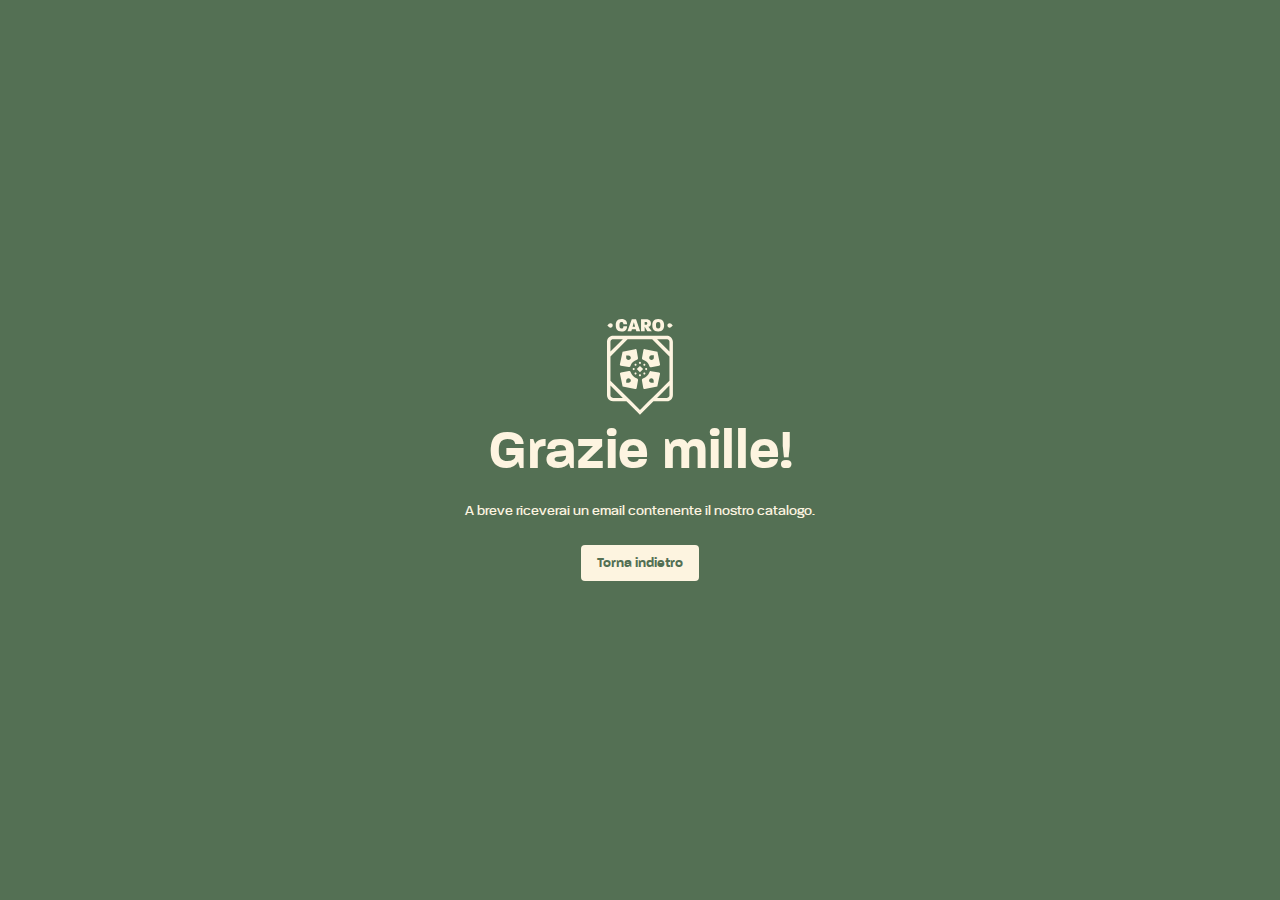
<file: succes.html>
<!DOCTYPE html><!--  This site was created in Webflow. https://www.webflow.com  --><!--  Last Published: Tue Jun 04 2024 07:00:30 GMT+0000 (Coordinated Universal Time)  -->
<html data-wf-page="6634fb992b01e105ed651349" data-wf-site="66262a8bf75202aa67bb2db7">
<head>
  <meta charset="utf-8">
  <title>succes</title>
  <meta content="succes" property="og:title">
  <meta content="succes" property="twitter:title">
  <meta content="width=device-width, initial-scale=1" name="viewport">
  <meta content="Webflow" name="generator">
  <link href="css/normalize.css" rel="stylesheet" type="text/css">
  <link href="css/webflow.css" rel="stylesheet" type="text/css">
  <link href="css/capperifcio.webflow.css" rel="stylesheet" type="text/css">
  <script type="text/javascript">!function(o,c){var n=c.documentElement,t=" w-mod-";n.className+=t+"js",("ontouchstart"in o||o.DocumentTouch&&c instanceof DocumentTouch)&&(n.className+=t+"touch")}(window,document);</script>
  <link href="images/favicon.png" rel="shortcut icon" type="image/x-icon">
  <link href="images/webclip.png" rel="apple-touch-icon">
</head>
<body class="body-2">
  <div class="success-page"><img src="images/Group.svg" loading="lazy" alt="" class="logo">
    <h1 class="success-heading">Grazie mille!</h1>
    <p class="paragraph-2">A breve riceverai un email contenente il nostro catalogo.</p>
    <div class="html-embed w-embed"><button class="go-back" onclick="history.back()">Torna indietro</button></div>
  </div>
  <script src="https://d3e54v103j8qbb.cloudfront.net/js/jquery-3.5.1.min.dc5e7f18c8.js?site=66262a8bf75202aa67bb2db7" type="text/javascript" integrity="sha256-9/aliU8dGd2tb6OSsuzixeV4y/faTqgFtohetphbbj0=" crossorigin="anonymous"></script>
  <script src="js/webflow.js" type="text/javascript"></script>
</body>
</html>
</file>
<file: css/webflow.css>
@font-face {
  font-family: 'webflow-icons';
  src: url("[data-uri]") format('truetype');
  font-weight: normal;
  font-style: normal;
}
[class^="w-icon-"],
[class*=" w-icon-"] {
  /* use !important to prevent issues with browser extensions that change fonts */
  font-family: 'webflow-icons' !important;
  speak: none;
  font-style: normal;
  font-weight: normal;
  font-variant: normal;
  text-transform: none;
  line-height: 1;
  /* Better Font Rendering =========== */
  -webkit-font-smoothing: antialiased;
  -moz-osx-font-smoothing: grayscale;
}
.w-icon-slider-right:before {
  content: "\e600";
}
.w-icon-slider-left:before {
  content: "\e601";
}
.w-icon-nav-menu:before {
  content: "\e602";
}
.w-icon-arrow-down:before,
.w-icon-dropdown-toggle:before {
  content: "\e603";
}
.w-icon-file-upload-remove:before {
  content: "\e900";
}
.w-icon-file-upload-icon:before {
  content: "\e903";
}
* {
  -webkit-box-sizing: border-box;
  -moz-box-sizing: border-box;
  box-sizing: border-box;
}
html {
  height: 100%;
}
body {
  margin: 0;
  min-height: 100%;
  background-color: #fff;
  font-family: Arial, sans-serif;
  font-size: 14px;
  line-height: 20px;
  color: #333;
}
img {
  max-width: 100%;
  vertical-align: middle;
  display: inline-block;
}
html.w-mod-touch * {
  background-attachment: scroll !important;
}
.w-block {
  display: block;
}
.w-inline-block {
  max-width: 100%;
  display: inline-block;
}
.w-clearfix:before,
.w-clearfix:after {
  content: " ";
  display: table;
  grid-column-start: 1;
  grid-row-start: 1;
  grid-column-end: 2;
  grid-row-end: 2;
}
.w-clearfix:after {
  clear: both;
}
.w-hidden {
  display: none;
}
.w-button {
  display: inline-block;
  padding: 9px 15px;
  background-color: #3898EC;
  color: white;
  border: 0;
  line-height: inherit;
  text-decoration: none;
  cursor: pointer;
  border-radius: 0;
}
input.w-button {
  -webkit-appearance: button;
}
html[data-w-dynpage] [data-w-cloak] {
  color: transparent !important;
}
.w-code-block {
  margin: unset;
}
pre.w-code-block code {
  all: inherit;
}
.w-webflow-badge,
.w-webflow-badge * {
  position: static;
  left: auto;
  top: auto;
  right: auto;
  bottom: auto;
  z-index: auto;
  display: block;
  visibility: visible;
  overflow: visible;
  overflow-x: visible;
  overflow-y: visible;
  box-sizing: border-box;
  width: auto;
  height: auto;
  max-height: none;
  max-width: none;
  min-height: 0;
  min-width: 0;
  margin: 0;
  padding: 0;
  float: none;
  clear: none;
  border: 0 none transparent;
  border-radius: 0;
  background: none;
  background-image: none;
  background-position: 0% 0%;
  background-size: auto auto;
  background-repeat: repeat;
  background-origin: padding-box;
  background-clip: border-box;
  background-attachment: scroll;
  background-color: transparent;
  box-shadow: none;
  opacity: 1;
  transform: none;
  transition: none;
  direction: ltr;
  font-family: inherit;
  font-weight: inherit;
  color: inherit;
  font-size: inherit;
  line-height: inherit;
  font-style: inherit;
  font-variant: inherit;
  text-align: inherit;
  letter-spacing: inherit;
  text-decoration: inherit;
  text-indent: 0;
  text-transform: inherit;
  list-style-type: disc;
  text-shadow: none;
  font-smoothing: auto;
  vertical-align: baseline;
  cursor: inherit;
  white-space: inherit;
  word-break: normal;
  word-spacing: normal;
  word-wrap: normal;
}
.w-webflow-badge {
  position: fixed !important;
  display: inline-block !important;
  visibility: visible !important;
  z-index: 2147483647 !important;
  top: auto !important;
  right: 12px !important;
  bottom: 12px !important;
  left: auto !important;
  color: #aaadb0 !important;
  background-color: #fff !important;
  border-radius: 3px !important;
  padding: 6px !important;
  font-size: 12px !important;
  opacity: 1 !important;
  line-height: 14px !important;
  text-decoration: none !important;
  transform: none !important;
  margin: 0 !important;
  width: auto !important;
  height: auto !important;
  overflow: visible !important;
  white-space: nowrap;
  box-shadow: 0 0 0 1px rgba(0, 0, 0, 0.1), 0px 1px 3px rgba(0, 0, 0, 0.1);
  cursor: pointer;
}
.w-webflow-badge > img {
  display: inline-block !important;
  visibility: visible !important;
  opacity: 1 !important;
  vertical-align: middle !important;
}
h1,
h2,
h3,
h4,
h5,
h6 {
  font-weight: bold;
  margin-bottom: 10px;
}
h1 {
  font-size: 38px;
  line-height: 44px;
  margin-top: 20px;
}
h2 {
  font-size: 32px;
  line-height: 36px;
  margin-top: 20px;
}
h3 {
  font-size: 24px;
  line-height: 30px;
  margin-top: 20px;
}
h4 {
  font-size: 18px;
  line-height: 24px;
  margin-top: 10px;
}
h5 {
  font-size: 14px;
  line-height: 20px;
  margin-top: 10px;
}
h6 {
  font-size: 12px;
  line-height: 18px;
  margin-top: 10px;
}
p {
  margin-top: 0;
  margin-bottom: 10px;
}
blockquote {
  margin: 0 0 10px 0;
  padding: 10px 20px;
  border-left: 5px solid #E2E2E2;
  font-size: 18px;
  line-height: 22px;
}
figure {
  margin: 0;
  margin-bottom: 10px;
}
figcaption {
  margin-top: 5px;
  text-align: center;
}
ul,
ol {
  margin-top: 0px;
  margin-bottom: 10px;
  padding-left: 40px;
}
.w-list-unstyled {
  padding-left: 0;
  list-style: none;
}
.w-embed:before,
.w-embed:after {
  content: " ";
  display: table;
  grid-column-start: 1;
  grid-row-start: 1;
  grid-column-end: 2;
  grid-row-end: 2;
}
.w-embed:after {
  clear: both;
}
.w-video {
  width: 100%;
  position: relative;
  padding: 0;
}
.w-video iframe,
.w-video object,
.w-video embed {
  position: absolute;
  top: 0;
  left: 0;
  width: 100%;
  height: 100%;
  border: none;
}
fieldset {
  padding: 0;
  margin: 0;
  border: 0;
}
button,
[type='button'],
[type='reset'] {
  border: 0;
  cursor: pointer;
  -webkit-appearance: button;
}
.w-form {
  margin: 0 0 15px;
}
.w-form-done {
  display: none;
  padding: 20px;
  text-align: center;
  background-color: #dddddd;
}
.w-form-fail {
  display: none;
  margin-top: 10px;
  padding: 10px;
  background-color: #ffdede;
}
label {
  display: block;
  margin-bottom: 5px;
  font-weight: bold;
}
.w-input,
.w-select {
  display: block;
  width: 100%;
  height: 38px;
  padding: 8px 12px;
  margin-bottom: 10px;
  font-size: 14px;
  line-height: 1.42857143;
  color: #333333;
  vertical-align: middle;
  background-color: #ffffff;
  border: 1px solid #cccccc;
}
.w-input:-moz-placeholder,
.w-select:-moz-placeholder {
  color: #999;
}
.w-input::-moz-placeholder,
.w-select::-moz-placeholder {
  color: #999;
  opacity: 1;
}
.w-input::-webkit-input-placeholder,
.w-select::-webkit-input-placeholder {
  color: #999;
}
.w-input:focus,
.w-select:focus {
  border-color: #3898EC;
  outline: 0;
}
.w-input[disabled],
.w-select[disabled],
.w-input[readonly],
.w-select[readonly],
fieldset[disabled] .w-input,
fieldset[disabled] .w-select {
  cursor: not-allowed;
}
.w-input[disabled]:not(.w-input-disabled),
.w-select[disabled]:not(.w-input-disabled),
.w-input[readonly],
.w-select[readonly],
fieldset[disabled]:not(.w-input-disabled) .w-input,
fieldset[disabled]:not(.w-input-disabled) .w-select {
  background-color: #eeeeee;
}
textarea.w-input,
textarea.w-select {
  height: auto;
}
.w-select {
  background-color: #f3f3f3;
}
.w-select[multiple] {
  height: auto;
}
.w-form-label {
  display: inline-block;
  cursor: pointer;
  font-weight: normal;
  margin-bottom: 0px;
}
.w-radio {
  display: block;
  margin-bottom: 5px;
  padding-left: 20px;
}
.w-radio:before,
.w-radio:after {
  content: " ";
  display: table;
  grid-column-start: 1;
  grid-row-start: 1;
  grid-column-end: 2;
  grid-row-end: 2;
}
.w-radio:after {
  clear: both;
}
.w-radio-input {
  margin: 4px 0 0;
  line-height: normal;
  float: left;
  margin-left: -20px;
}
.w-radio-input {
  margin-top: 3px;
}
.w-file-upload {
  display: block;
  margin-bottom: 10px;
}
.w-file-upload-input {
  width: 0.1px;
  height: 0.1px;
  opacity: 0;
  overflow: hidden;
  position: absolute;
  z-index: -100;
}
.w-file-upload-default,
.w-file-upload-uploading,
.w-file-upload-success {
  display: inline-block;
  color: #333333;
}
.w-file-upload-error {
  display: block;
  margin-top: 10px;
}
.w-file-upload-default.w-hidden,
.w-file-upload-uploading.w-hidden,
.w-file-upload-error.w-hidden,
.w-file-upload-success.w-hidden {
  display: none;
}
.w-file-upload-uploading-btn {
  display: flex;
  font-size: 14px;
  font-weight: normal;
  cursor: pointer;
  margin: 0;
  padding: 8px 12px;
  border: 1px solid #cccccc;
  background-color: #fafafa;
}
.w-file-upload-file {
  display: flex;
  flex-grow: 1;
  justify-content: space-between;
  margin: 0;
  padding: 8px 9px 8px 11px;
  border: 1px solid #cccccc;
  background-color: #fafafa;
}
.w-file-upload-file-name {
  font-size: 14px;
  font-weight: normal;
  display: block;
}
.w-file-remove-link {
  margin-top: 3px;
  margin-left: 10px;
  width: auto;
  height: auto;
  padding: 3px;
  display: block;
  cursor: pointer;
}
.w-icon-file-upload-remove {
  margin: auto;
  font-size: 10px;
}
.w-file-upload-error-msg {
  display: inline-block;
  color: #ea384c;
  padding: 2px 0;
}
.w-file-upload-info {
  display: inline-block;
  line-height: 38px;
  padding: 0 12px;
}
.w-file-upload-label {
  display: inline-block;
  font-size: 14px;
  font-weight: normal;
  cursor: pointer;
  margin: 0;
  padding: 8px 12px;
  border: 1px solid #cccccc;
  background-color: #fafafa;
}
.w-icon-file-upload-icon,
.w-icon-file-upload-uploading {
  display: inline-block;
  margin-right: 8px;
  width: 20px;
}
.w-icon-file-upload-uploading {
  height: 20px;
}
.w-container {
  margin-left: auto;
  margin-right: auto;
  max-width: 940px;
}
.w-container:before,
.w-container:after {
  content: " ";
  display: table;
  grid-column-start: 1;
  grid-row-start: 1;
  grid-column-end: 2;
  grid-row-end: 2;
}
.w-container:after {
  clear: both;
}
.w-container .w-row {
  margin-left: -10px;
  margin-right: -10px;
}
.w-row:before,
.w-row:after {
  content: " ";
  display: table;
  grid-column-start: 1;
  grid-row-start: 1;
  grid-column-end: 2;
  grid-row-end: 2;
}
.w-row:after {
  clear: both;
}
.w-row .w-row {
  margin-left: 0;
  margin-right: 0;
}
.w-col {
  position: relative;
  float: left;
  width: 100%;
  min-height: 1px;
  padding-left: 10px;
  padding-right: 10px;
}
.w-col .w-col {
  padding-left: 0;
  padding-right: 0;
}
.w-col-1 {
  width: 8.33333333%;
}
.w-col-2 {
  width: 16.66666667%;
}
.w-col-3 {
  width: 25%;
}
.w-col-4 {
  width: 33.33333333%;
}
.w-col-5 {
  width: 41.66666667%;
}
.w-col-6 {
  width: 50%;
}
.w-col-7 {
  width: 58.33333333%;
}
.w-col-8 {
  width: 66.66666667%;
}
.w-col-9 {
  width: 75%;
}
.w-col-10 {
  width: 83.33333333%;
}
.w-col-11 {
  width: 91.66666667%;
}
.w-col-12 {
  width: 100%;
}
.w-hidden-main {
  display: none !important;
}
@media screen and (max-width: 991px) {
  .w-container {
    max-width: 728px;
  }
  .w-hidden-main {
    display: inherit !important;
  }
  .w-hidden-medium {
    display: none !important;
  }
  .w-col-medium-1 {
    width: 8.33333333%;
  }
  .w-col-medium-2 {
    width: 16.66666667%;
  }
  .w-col-medium-3 {
    width: 25%;
  }
  .w-col-medium-4 {
    width: 33.33333333%;
  }
  .w-col-medium-5 {
    width: 41.66666667%;
  }
  .w-col-medium-6 {
    width: 50%;
  }
  .w-col-medium-7 {
    width: 58.33333333%;
  }
  .w-col-medium-8 {
    width: 66.66666667%;
  }
  .w-col-medium-9 {
    width: 75%;
  }
  .w-col-medium-10 {
    width: 83.33333333%;
  }
  .w-col-medium-11 {
    width: 91.66666667%;
  }
  .w-col-medium-12 {
    width: 100%;
  }
  .w-col-stack {
    width: 100%;
    left: auto;
    right: auto;
  }
}
@media screen and (max-width: 767px) {
  .w-hidden-main {
    display: inherit !important;
  }
  .w-hidden-medium {
    display: inherit !important;
  }
  .w-hidden-small {
    display: none !important;
  }
  .w-row,
  .w-container .w-row {
    margin-left: 0;
    margin-right: 0;
  }
  .w-col {
    width: 100%;
    left: auto;
    right: auto;
  }
  .w-col-small-1 {
    width: 8.33333333%;
  }
  .w-col-small-2 {
    width: 16.66666667%;
  }
  .w-col-small-3 {
    width: 25%;
  }
  .w-col-small-4 {
    width: 33.33333333%;
  }
  .w-col-small-5 {
    width: 41.66666667%;
  }
  .w-col-small-6 {
    width: 50%;
  }
  .w-col-small-7 {
    width: 58.33333333%;
  }
  .w-col-small-8 {
    width: 66.66666667%;
  }
  .w-col-small-9 {
    width: 75%;
  }
  .w-col-small-10 {
    width: 83.33333333%;
  }
  .w-col-small-11 {
    width: 91.66666667%;
  }
  .w-col-small-12 {
    width: 100%;
  }
}
@media screen and (max-width: 479px) {
  .w-container {
    max-width: none;
  }
  .w-hidden-main {
    display: inherit !important;
  }
  .w-hidden-medium {
    display: inherit !important;
  }
  .w-hidden-small {
    display: inherit !important;
  }
  .w-hidden-tiny {
    display: none !important;
  }
  .w-col {
    width: 100%;
  }
  .w-col-tiny-1 {
    width: 8.33333333%;
  }
  .w-col-tiny-2 {
    width: 16.66666667%;
  }
  .w-col-tiny-3 {
    width: 25%;
  }
  .w-col-tiny-4 {
    width: 33.33333333%;
  }
  .w-col-tiny-5 {
    width: 41.66666667%;
  }
  .w-col-tiny-6 {
    width: 50%;
  }
  .w-col-tiny-7 {
    width: 58.33333333%;
  }
  .w-col-tiny-8 {
    width: 66.66666667%;
  }
  .w-col-tiny-9 {
    width: 75%;
  }
  .w-col-tiny-10 {
    width: 83.33333333%;
  }
  .w-col-tiny-11 {
    width: 91.66666667%;
  }
  .w-col-tiny-12 {
    width: 100%;
  }
}
.w-widget {
  position: relative;
}
.w-widget-map {
  width: 100%;
  height: 400px;
}
.w-widget-map label {
  width: auto;
  display: inline;
}
.w-widget-map img {
  max-width: inherit;
}
.w-widget-map .gm-style-iw {
  text-align: center;
}
.w-widget-map .gm-style-iw > button {
  display: none !important;
}
.w-widget-twitter {
  overflow: hidden;
}
.w-widget-twitter-count-shim {
  display: inline-block;
  vertical-align: top;
  position: relative;
  width: 28px;
  height: 20px;
  text-align: center;
  background: white;
  border: #758696 solid 1px;
  border-radius: 3px;
}
.w-widget-twitter-count-shim * {
  pointer-events: none;
  -webkit-user-select: none;
  -moz-user-select: none;
  -ms-user-select: none;
  user-select: none;
}
.w-widget-twitter-count-shim .w-widget-twitter-count-inner {
  position: relative;
  font-size: 15px;
  line-height: 12px;
  text-align: center;
  color: #999;
  font-family: serif;
}
.w-widget-twitter-count-shim .w-widget-twitter-count-clear {
  position: relative;
  display: block;
}
.w-widget-twitter-count-shim.w--large {
  width: 36px;
  height: 28px;
}
.w-widget-twitter-count-shim.w--large .w-widget-twitter-count-inner {
  font-size: 18px;
  line-height: 18px;
}
.w-widget-twitter-count-shim:not(.w--vertical) {
  margin-left: 5px;
  margin-right: 8px;
}
.w-widget-twitter-count-shim:not(.w--vertical).w--large {
  margin-left: 6px;
}
.w-widget-twitter-count-shim:not(.w--vertical):before,
.w-widget-twitter-count-shim:not(.w--vertical):after {
  top: 50%;
  left: 0;
  border: solid transparent;
  content: ' ';
  height: 0;
  width: 0;
  position: absolute;
  pointer-events: none;
}
.w-widget-twitter-count-shim:not(.w--vertical):before {
  border-color: rgba(117, 134, 150, 0);
  border-right-color: #5d6c7b;
  border-width: 4px;
  margin-left: -9px;
  margin-top: -4px;
}
.w-widget-twitter-count-shim:not(.w--vertical).w--large:before {
  border-width: 5px;
  margin-left: -10px;
  margin-top: -5px;
}
.w-widget-twitter-count-shim:not(.w--vertical):after {
  border-color: rgba(255, 255, 255, 0);
  border-right-color: white;
  border-width: 4px;
  margin-left: -8px;
  margin-top: -4px;
}
.w-widget-twitter-count-shim:not(.w--vertical).w--large:after {
  border-width: 5px;
  margin-left: -9px;
  margin-top: -5px;
}
.w-widget-twitter-count-shim.w--vertical {
  width: 61px;
  height: 33px;
  margin-bottom: 8px;
}
.w-widget-twitter-count-shim.w--vertical:before,
.w-widget-twitter-count-shim.w--vertical:after {
  top: 100%;
  left: 50%;
  border: solid transparent;
  content: ' ';
  height: 0;
  width: 0;
  position: absolute;
  pointer-events: none;
}
.w-widget-twitter-count-shim.w--vertical:before {
  border-color: rgba(117, 134, 150, 0);
  border-top-color: #5d6c7b;
  border-width: 5px;
  margin-left: -5px;
}
.w-widget-twitter-count-shim.w--vertical:after {
  border-color: rgba(255, 255, 255, 0);
  border-top-color: white;
  border-width: 4px;
  margin-left: -4px;
}
.w-widget-twitter-count-shim.w--vertical .w-widget-twitter-count-inner {
  font-size: 18px;
  line-height: 22px;
}
.w-widget-twitter-count-shim.w--vertical.w--large {
  width: 76px;
}
.w-background-video {
  position: relative;
  overflow: hidden;
  height: 500px;
  color: white;
}
.w-background-video > video {
  background-size: cover;
  background-position: 50% 50%;
  position: absolute;
  margin: auto;
  width: 100%;
  height: 100%;
  right: -100%;
  bottom: -100%;
  top: -100%;
  left: -100%;
  object-fit: cover;
  z-index: -100;
}
.w-background-video > video::-webkit-media-controls-start-playback-button {
  display: none !important;
  -webkit-appearance: none;
}
.w-background-video--control {
  position: absolute;
  bottom: 1em;
  right: 1em;
  background-color: transparent;
  padding: 0;
}
.w-background-video--control > [hidden] {
  display: none !important;
}
.w-slider {
  position: relative;
  height: 300px;
  text-align: center;
  background: #dddddd;
  clear: both;
  -webkit-tap-highlight-color: rgba(0, 0, 0, 0);
  tap-highlight-color: rgba(0, 0, 0, 0);
}
.w-slider-mask {
  position: relative;
  display: block;
  overflow: hidden;
  z-index: 1;
  left: 0;
  right: 0;
  height: 100%;
  white-space: nowrap;
}
.w-slide {
  position: relative;
  display: inline-block;
  vertical-align: top;
  width: 100%;
  height: 100%;
  white-space: normal;
  text-align: left;
}
.w-slider-nav {
  position: absolute;
  z-index: 2;
  top: auto;
  right: 0;
  bottom: 0;
  left: 0;
  margin: auto;
  padding-top: 10px;
  height: 40px;
  text-align: center;
  -webkit-tap-highlight-color: rgba(0, 0, 0, 0);
  tap-highlight-color: rgba(0, 0, 0, 0);
}
.w-slider-nav.w-round > div {
  border-radius: 100%;
}
.w-slider-nav.w-num > div {
  width: auto;
  height: auto;
  padding: 0.2em 0.5em;
  font-size: inherit;
  line-height: inherit;
}
.w-slider-nav.w-shadow > div {
  box-shadow: 0 0 3px rgba(51, 51, 51, 0.4);
}
.w-slider-nav-invert {
  color: #fff;
}
.w-slider-nav-invert > div {
  background-color: rgba(34, 34, 34, 0.4);
}
.w-slider-nav-invert > div.w-active {
  background-color: #222;
}
.w-slider-dot {
  position: relative;
  display: inline-block;
  width: 1em;
  height: 1em;
  background-color: rgba(255, 255, 255, 0.4);
  cursor: pointer;
  margin: 0 3px 0.5em;
  transition: background-color 100ms, color 100ms;
}
.w-slider-dot.w-active {
  background-color: #fff;
}
.w-slider-dot:focus {
  outline: none;
  box-shadow: 0px 0px 0px 2px #fff;
}
.w-slider-dot:focus.w-active {
  box-shadow: none;
}
.w-slider-arrow-left,
.w-slider-arrow-right {
  position: absolute;
  width: 80px;
  top: 0;
  right: 0;
  bottom: 0;
  left: 0;
  margin: auto;
  cursor: pointer;
  overflow: hidden;
  color: white;
  font-size: 40px;
  -webkit-tap-highlight-color: rgba(0, 0, 0, 0);
  tap-highlight-color: rgba(0, 0, 0, 0);
  -webkit-user-select: none;
  -moz-user-select: none;
  -ms-user-select: none;
  user-select: none;
}
.w-slider-arrow-left [class^='w-icon-'],
.w-slider-arrow-right [class^='w-icon-'],
.w-slider-arrow-left [class*=' w-icon-'],
.w-slider-arrow-right [class*=' w-icon-'] {
  position: absolute;
}
.w-slider-arrow-left:focus,
.w-slider-arrow-right:focus {
  outline: 0;
}
.w-slider-arrow-left {
  z-index: 3;
  right: auto;
}
.w-slider-arrow-right {
  z-index: 4;
  left: auto;
}
.w-icon-slider-left,
.w-icon-slider-right {
  top: 0;
  right: 0;
  bottom: 0;
  left: 0;
  margin: auto;
  width: 1em;
  height: 1em;
}
.w-slider-aria-label {
  border: 0;
  clip: rect(0 0 0 0);
  height: 1px;
  margin: -1px;
  overflow: hidden;
  padding: 0;
  position: absolute;
  width: 1px;
}
.w-slider-force-show {
  display: block !important;
}
.w-dropdown {
  display: inline-block;
  position: relative;
  text-align: left;
  margin-left: auto;
  margin-right: auto;
  z-index: 900;
}
.w-dropdown-btn,
.w-dropdown-toggle,
.w-dropdown-link {
  position: relative;
  vertical-align: top;
  text-decoration: none;
  color: #222222;
  padding: 20px;
  text-align: left;
  margin-left: auto;
  margin-right: auto;
  white-space: nowrap;
}
.w-dropdown-toggle {
  -webkit-user-select: none;
  -moz-user-select: none;
  -ms-user-select: none;
  user-select: none;
  display: inline-block;
  cursor: pointer;
  padding-right: 40px;
}
.w-dropdown-toggle:focus {
  outline: 0;
}
.w-icon-dropdown-toggle {
  position: absolute;
  top: 0;
  right: 0;
  bottom: 0;
  margin: auto;
  margin-right: 20px;
  width: 1em;
  height: 1em;
}
.w-dropdown-list {
  position: absolute;
  background: #dddddd;
  display: none;
  min-width: 100%;
}
.w-dropdown-list.w--open {
  display: block;
}
.w-dropdown-link {
  padding: 10px 20px;
  display: block;
  color: #222222;
}
.w-dropdown-link.w--current {
  color: #0082f3;
}
.w-dropdown-link:focus {
  outline: 0;
}
@media screen and (max-width: 767px) {
  .w-nav-brand {
    padding-left: 10px;
  }
}
/**
 * ## Note
 * Safari (on both iOS and OS X) does not handle viewport units (vh, vw) well.
 * For example percentage units do not work on descendants of elements that
 * have any dimensions expressed in viewport units. It also doesn’t handle them at
 * all in `calc()`.
 */
/**
 * Wrapper around all lightbox elements
 *
 * 1. Since the lightbox can receive focus, IE also gives it an outline.
 * 2. Fixes flickering on Chrome when a transition is in progress
 *    underneath the lightbox.
 */
.w-lightbox-backdrop {
  cursor: auto;
  font-style: normal;
  letter-spacing: normal;
  list-style: disc;
  text-indent: 0;
  text-shadow: none;
  text-transform: none;
  visibility: visible;
  white-space: normal;
  word-break: normal;
  word-spacing: normal;
  word-wrap: normal;
  position: fixed;
  top: 0;
  right: 0;
  bottom: 0;
  left: 0;
  color: #fff;
  font-family: "Helvetica Neue", Helvetica, Ubuntu, "Segoe UI", Verdana, sans-serif;
  font-size: 17px;
  line-height: 1.2;
  font-weight: 300;
  text-align: center;
  background: rgba(0, 0, 0, 0.9);
  z-index: 2000;
  outline: 0;
  /* 1 */
  opacity: 0;
  -webkit-user-select: none;
  -moz-user-select: none;
  -webkit-tap-highlight-color: transparent;
  -webkit-transform: translate(0, 0);
  /* 2 */
}
/**
 * Neat trick to bind the rubberband effect to our canvas instead of the whole
 * document on iOS. It also prevents a bug that causes the document underneath to scroll.
 */
.w-lightbox-backdrop,
.w-lightbox-container {
  height: 100%;
  overflow: auto;
  -webkit-overflow-scrolling: touch;
}
.w-lightbox-content {
  position: relative;
  height: 100vh;
  overflow: hidden;
}
.w-lightbox-view {
  position: absolute;
  width: 100vw;
  height: 100vh;
  opacity: 0;
}
.w-lightbox-view:before {
  content: "";
  height: 100vh;
}
/* .w-lightbox-content */
.w-lightbox-group,
.w-lightbox-group .w-lightbox-view,
.w-lightbox-group .w-lightbox-view:before {
  height: 86vh;
}
.w-lightbox-frame,
.w-lightbox-view:before {
  display: inline-block;
  vertical-align: middle;
}
/*
 * 1. Remove default margin set by user-agent on the <figure> element.
 */
.w-lightbox-figure {
  position: relative;
  margin: 0;
  /* 1 */
}
.w-lightbox-group .w-lightbox-figure {
  cursor: pointer;
}
/**
 * IE adds image dimensions as width and height attributes on the IMG tag,
 * but we need both width and height to be set to auto to enable scaling.
 */
.w-lightbox-img {
  width: auto;
  height: auto;
  max-width: none;
}
/**
 * 1. Reset if style is set by user on "All Images"
 */
.w-lightbox-image {
  display: block;
  float: none;
  /* 1 */
  max-width: 100vw;
  max-height: 100vh;
}
.w-lightbox-group .w-lightbox-image {
  max-height: 86vh;
}
.w-lightbox-caption {
  position: absolute;
  right: 0;
  bottom: 0;
  left: 0;
  padding: 0.5em 1em;
  background: rgba(0, 0, 0, 0.4);
  text-align: left;
  text-overflow: ellipsis;
  white-space: nowrap;
  overflow: hidden;
}
.w-lightbox-embed {
  position: absolute;
  top: 0;
  right: 0;
  bottom: 0;
  left: 0;
  width: 100%;
  height: 100%;
}
.w-lightbox-control {
  position: absolute;
  top: 0;
  width: 4em;
  background-size: 24px;
  background-repeat: no-repeat;
  background-position: center;
  cursor: pointer;
  -webkit-transition: all 0.3s;
  transition: all 0.3s;
}
.w-lightbox-left {
  display: none;
  bottom: 0;
  left: 0;
  /* <svg xmlns="http://www.w3.org/2000/svg" viewBox="-20 0 24 40" width="24" height="40"><g transform="rotate(45)"><path d="m0 0h5v23h23v5h-28z" opacity=".4"/><path d="m1 1h3v23h23v3h-26z" fill="#fff"/></g></svg> */
  background-image: url("[data-uri]");
}
.w-lightbox-right {
  display: none;
  right: 0;
  bottom: 0;
  /* <svg xmlns="http://www.w3.org/2000/svg" viewBox="-4 0 24 40" width="24" height="40"><g transform="rotate(45)"><path d="m0-0h28v28h-5v-23h-23z" opacity=".4"/><path d="m1 1h26v26h-3v-23h-23z" fill="#fff"/></g></svg> */
  background-image: url("[data-uri]");
}
/*
 * Without specifying the with and height inside the SVG, all versions of IE render the icon too small.
 * The bug does not seem to manifest itself if the elements are tall enough such as the above arrows.
 * (http://stackoverflow.com/questions/16092114/background-size-differs-in-internet-explorer)
 */
.w-lightbox-close {
  right: 0;
  height: 2.6em;
  /* <svg xmlns="http://www.w3.org/2000/svg" viewBox="-4 0 18 17" width="18" height="17"><g transform="rotate(45)"><path d="m0 0h7v-7h5v7h7v5h-7v7h-5v-7h-7z" opacity=".4"/><path d="m1 1h7v-7h3v7h7v3h-7v7h-3v-7h-7z" fill="#fff"/></g></svg> */
  background-image: url("[data-uri]");
  background-size: 18px;
}
/**
 * 1. All IE versions add extra space at the bottom without this.
 */
.w-lightbox-strip {
  position: absolute;
  bottom: 0;
  left: 0;
  right: 0;
  padding: 0 1vh;
  line-height: 0;
  /* 1 */
  white-space: nowrap;
  overflow-x: auto;
  overflow-y: hidden;
}
/*
 * 1. We use content-box to avoid having to do `width: calc(10vh + 2vw)`
 *    which doesn’t work in Safari anyway.
 * 2. Chrome renders images pixelated when switching to GPU. Making sure
 *    the parent is also rendered on the GPU (by setting translate3d for
 *    example) fixes this behavior.
 */
.w-lightbox-item {
  display: inline-block;
  width: 10vh;
  padding: 2vh 1vh;
  box-sizing: content-box;
  /* 1 */
  cursor: pointer;
  -webkit-transform: translate3d(0, 0, 0);
  /* 2 */
}
.w-lightbox-active {
  opacity: 0.3;
}
.w-lightbox-thumbnail {
  position: relative;
  height: 10vh;
  background: #222;
  overflow: hidden;
}
.w-lightbox-thumbnail-image {
  position: absolute;
  top: 0;
  left: 0;
}
.w-lightbox-thumbnail .w-lightbox-tall {
  top: 50%;
  width: 100%;
  -webkit-transform: translate(0, -50%);
  transform: translate(0, -50%);
}
.w-lightbox-thumbnail .w-lightbox-wide {
  left: 50%;
  height: 100%;
  -webkit-transform: translate(-50%, 0);
  transform: translate(-50%, 0);
}
/*
 * Spinner
 *
 * Absolute pixel values are used to avoid rounding errors that would cause
 * the white spinning element to be misaligned with the track.
 */
.w-lightbox-spinner {
  position: absolute;
  top: 50%;
  left: 50%;
  box-sizing: border-box;
  width: 40px;
  height: 40px;
  margin-top: -20px;
  margin-left: -20px;
  border: 5px solid rgba(0, 0, 0, 0.4);
  border-radius: 50%;
  -webkit-animation: spin 0.8s infinite linear;
  animation: spin 0.8s infinite linear;
}
.w-lightbox-spinner:after {
  content: "";
  position: absolute;
  top: -4px;
  right: -4px;
  bottom: -4px;
  left: -4px;
  border: 3px solid transparent;
  border-bottom-color: #fff;
  border-radius: 50%;
}
/*
 * Utility classes
 */
.w-lightbox-hide {
  display: none;
}
.w-lightbox-noscroll {
  overflow: hidden;
}
@media (min-width: 768px) {
  .w-lightbox-content {
    height: 96vh;
    margin-top: 2vh;
  }
  .w-lightbox-view,
  .w-lightbox-view:before {
    height: 96vh;
  }
  /* .w-lightbox-content */
  .w-lightbox-group,
  .w-lightbox-group .w-lightbox-view,
  .w-lightbox-group .w-lightbox-view:before {
    height: 84vh;
  }
  .w-lightbox-image {
    max-width: 96vw;
    max-height: 96vh;
  }
  .w-lightbox-group .w-lightbox-image {
    max-width: 82.3vw;
    max-height: 84vh;
  }
  .w-lightbox-left,
  .w-lightbox-right {
    display: block;
    opacity: 0.5;
  }
  .w-lightbox-close {
    opacity: 0.8;
  }
  .w-lightbox-control:hover {
    opacity: 1;
  }
}
.w-lightbox-inactive,
.w-lightbox-inactive:hover {
  opacity: 0;
}
.w-richtext:before,
.w-richtext:after {
  content: " ";
  display: table;
  grid-column-start: 1;
  grid-row-start: 1;
  grid-column-end: 2;
  grid-row-end: 2;
}
.w-richtext:after {
  clear: both;
}
.w-richtext[contenteditable="true"]:before,
.w-richtext[contenteditable="true"]:after {
  white-space: initial;
}
.w-richtext ol,
.w-richtext ul {
  overflow: hidden;
}
.w-richtext .w-richtext-figure-selected.w-richtext-figure-type-video div:after,
.w-richtext .w-richtext-figure-selected[data-rt-type="video"] div:after {
  outline: 2px solid #2895f7;
}
.w-richtext .w-richtext-figure-selected.w-richtext-figure-type-image div,
.w-richtext .w-richtext-figure-selected[data-rt-type="image"] div {
  outline: 2px solid #2895f7;
}
.w-richtext figure.w-richtext-figure-type-video > div:after,
.w-richtext figure[data-rt-type="video"] > div:after {
  content: '';
  position: absolute;
  display: none;
  left: 0;
  top: 0;
  right: 0;
  bottom: 0;
}
.w-richtext figure {
  position: relative;
  max-width: 60%;
}
.w-richtext figure > div:before {
  cursor: default!important;
}
.w-richtext figure img {
  width: 100%;
}
.w-richtext figure figcaption.w-richtext-figcaption-placeholder {
  opacity: 0.6;
}
.w-richtext figure div {
  /* fix incorrectly sized selection border in the data manager */
  font-size: 0px;
  color: transparent;
}
.w-richtext figure.w-richtext-figure-type-image,
.w-richtext figure[data-rt-type="image"] {
  display: table;
}
.w-richtext figure.w-richtext-figure-type-image > div,
.w-richtext figure[data-rt-type="image"] > div {
  display: inline-block;
}
.w-richtext figure.w-richtext-figure-type-image > figcaption,
.w-richtext figure[data-rt-type="image"] > figcaption {
  display: table-caption;
  caption-side: bottom;
}
.w-richtext figure.w-richtext-figure-type-video,
.w-richtext figure[data-rt-type="video"] {
  width: 60%;
  height: 0;
}
.w-richtext figure.w-richtext-figure-type-video iframe,
.w-richtext figure[data-rt-type="video"] iframe {
  position: absolute;
  top: 0;
  left: 0;
  width: 100%;
  height: 100%;
}
.w-richtext figure.w-richtext-figure-type-video > div,
.w-richtext figure[data-rt-type="video"] > div {
  width: 100%;
}
.w-richtext figure.w-richtext-align-center {
  margin-right: auto;
  margin-left: auto;
  clear: both;
}
.w-richtext figure.w-richtext-align-center.w-richtext-figure-type-image > div,
.w-richtext figure.w-richtext-align-center[data-rt-type="image"] > div {
  max-width: 100%;
}
.w-richtext figure.w-richtext-align-normal {
  clear: both;
}
.w-richtext figure.w-richtext-align-fullwidth {
  width: 100%;
  max-width: 100%;
  text-align: center;
  clear: both;
  display: block;
  margin-right: auto;
  margin-left: auto;
}
.w-richtext figure.w-richtext-align-fullwidth > div {
  display: inline-block;
  /* padding-bottom is used for aspect ratios in video figures
      we want the div to inherit that so hover/selection borders in the designer-canvas
      fit right*/
  padding-bottom: inherit;
}
.w-richtext figure.w-richtext-align-fullwidth > figcaption {
  display: block;
}
.w-richtext figure.w-richtext-align-floatleft {
  float: left;
  margin-right: 15px;
  clear: none;
}
.w-richtext figure.w-richtext-align-floatright {
  float: right;
  margin-left: 15px;
  clear: none;
}
.w-nav {
  position: relative;
  background: #dddddd;
  z-index: 1000;
}
.w-nav:before,
.w-nav:after {
  content: " ";
  display: table;
  grid-column-start: 1;
  grid-row-start: 1;
  grid-column-end: 2;
  grid-row-end: 2;
}
.w-nav:after {
  clear: both;
}
.w-nav-brand {
  position: relative;
  float: left;
  text-decoration: none;
  color: #333333;
}
.w-nav-link {
  position: relative;
  display: inline-block;
  vertical-align: top;
  text-decoration: none;
  color: #222222;
  padding: 20px;
  text-align: left;
  margin-left: auto;
  margin-right: auto;
}
.w-nav-link.w--current {
  color: #0082f3;
}
.w-nav-menu {
  position: relative;
  float: right;
}
[data-nav-menu-open] {
  display: block !important;
  position: absolute;
  top: 100%;
  left: 0;
  right: 0;
  background: #C8C8C8;
  text-align: center;
  overflow: visible;
  min-width: 200px;
}
.w--nav-link-open {
  display: block;
  position: relative;
}
.w-nav-overlay {
  position: absolute;
  overflow: hidden;
  display: none;
  top: 100%;
  left: 0;
  right: 0;
  width: 100%;
}
.w-nav-overlay [data-nav-menu-open] {
  top: 0;
}
.w-nav[data-animation="over-left"] .w-nav-overlay {
  width: auto;
}
.w-nav[data-animation="over-left"] .w-nav-overlay,
.w-nav[data-animation="over-left"] [data-nav-menu-open] {
  right: auto;
  z-index: 1;
  top: 0;
}
.w-nav[data-animation="over-right"] .w-nav-overlay {
  width: auto;
}
.w-nav[data-animation="over-right"] .w-nav-overlay,
.w-nav[data-animation="over-right"] [data-nav-menu-open] {
  left: auto;
  z-index: 1;
  top: 0;
}
.w-nav-button {
  position: relative;
  float: right;
  padding: 18px;
  font-size: 24px;
  display: none;
  cursor: pointer;
  -webkit-tap-highlight-color: rgba(0, 0, 0, 0);
  tap-highlight-color: rgba(0, 0, 0, 0);
  -webkit-user-select: none;
  -moz-user-select: none;
  -ms-user-select: none;
  user-select: none;
}
.w-nav-button:focus {
  outline: 0;
}
.w-nav-button.w--open {
  background-color: #C8C8C8;
  color: white;
}
.w-nav[data-collapse="all"] .w-nav-menu {
  display: none;
}
.w-nav[data-collapse="all"] .w-nav-button {
  display: block;
}
.w--nav-dropdown-open {
  display: block;
}
.w--nav-dropdown-toggle-open {
  display: block;
}
.w--nav-dropdown-list-open {
  position: static;
}
@media screen and (max-width: 991px) {
  .w-nav[data-collapse="medium"] .w-nav-menu {
    display: none;
  }
  .w-nav[data-collapse="medium"] .w-nav-button {
    display: block;
  }
}
@media screen and (max-width: 767px) {
  .w-nav[data-collapse="small"] .w-nav-menu {
    display: none;
  }
  .w-nav[data-collapse="small"] .w-nav-button {
    display: block;
  }
  .w-nav-brand {
    padding-left: 10px;
  }
}
@media screen and (max-width: 479px) {
  .w-nav[data-collapse="tiny"] .w-nav-menu {
    display: none;
  }
  .w-nav[data-collapse="tiny"] .w-nav-button {
    display: block;
  }
}
.w-tabs {
  position: relative;
}
.w-tabs:before,
.w-tabs:after {
  content: " ";
  display: table;
  grid-column-start: 1;
  grid-row-start: 1;
  grid-column-end: 2;
  grid-row-end: 2;
}
.w-tabs:after {
  clear: both;
}
.w-tab-menu {
  position: relative;
}
.w-tab-link {
  position: relative;
  display: inline-block;
  vertical-align: top;
  text-decoration: none;
  padding: 9px 30px;
  text-align: left;
  cursor: pointer;
  color: #222222;
  background-color: #dddddd;
}
.w-tab-link.w--current {
  background-color: #C8C8C8;
}
.w-tab-link:focus {
  outline: 0;
}
.w-tab-content {
  position: relative;
  display: block;
  overflow: hidden;
}
.w-tab-pane {
  position: relative;
  display: none;
}
.w--tab-active {
  display: block;
}
@media screen and (max-width: 479px) {
  .w-tab-link {
    display: block;
  }
}
.w-ix-emptyfix:after {
  content: "";
}
@keyframes spin {
  0% {
    transform: rotate(0deg);
  }
  100% {
    transform: rotate(360deg);
  }
}
.w-dyn-empty {
  padding: 10px;
  background-color: #dddddd;
}
.w-dyn-hide {
  display: none !important;
}
.w-dyn-bind-empty {
  display: none !important;
}
.w-condition-invisible {
  display: none !important;
}
.wf-layout-layout {
  display: grid;
}
.w-code-component > * {
  height: 100%;
  width: 100%;
  position: absolute;
  top: 0;
  left: 0;
}
</file>
<file: css/capperifcio.webflow.css>
:root {
  --white-capperificio-grigino: #fdf4e0;
  --verde-capperificio: #547054;
  --verdino-capperificio: #9dc08c;
  --black: #333;
  --verdino-sfondo-capeprificio: #9dc08c;
  --grigino-capperificio: rgba(253, 244, 224, .8);
}

.w-layout-grid {
  grid-row-gap: 16px;
  grid-column-gap: 16px;
  grid-template-rows: auto auto;
  grid-template-columns: 1fr 1fr;
  grid-auto-columns: 1fr;
  display: grid;
}

.btn-txt-sm {
  z-index: 1;
  color: #fdf4e0;
  font-family: Paralucent Webfont, sans-serif;
  font-size: 1.2vw;
  font-weight: 700;
  position: relative;
}

.div-hide {
  position: relative;
  overflow: hidden;
}

.div-hide.pad-left {
  display: flex;
}

.panel {
  background-color: #547054;
  width: 50%;
  height: 100%;
}

.intro-parent {
  z-index: 999;
  justify-content: center;
  align-items: center;
  width: 100%;
  height: 100vh;
  display: flex;
  position: fixed;
  top: 0%;
  bottom: 0%;
  left: 0%;
  right: 0%;
}

.preloader {
  background-color: rgba(253, 244, 224, .4);
  width: 150px;
  height: 5px;
}

.preloader.fill {
  background-color: #fdf4e0;
  width: 0%;
}

.btn-parent {
  cursor: pointer;
  border-radius: 100px;
  justify-content: center;
  align-items: center;
  padding: 1.2em 2em 1em;
  transition: background-color .4s;
  display: flex;
  position: relative;
  overflow: hidden;
}

.btn-parent.ab-btm {
  position: absolute;
  bottom: 4em;
}

.btn-parent.ab-btm.bg-yellow {
  z-index: 1;
  background-color: #fdf4e0;
  border: 2px solid #547054;
  border-radius: 0;
  width: 84px;
  height: 84px;
  margin-top: 0;
  padding-left: 1em;
  padding-right: 1em;
  text-decoration: none;
  position: relative;
  bottom: 0;
  overflow: visible;
}

.btn-parent.ab-btm.bg-yellow.absolute {
  width: 72px;
  height: 72px;
  position: absolute;
  bottom: 8em;
}

.btn-parent.ab-btm.bg-yellow.small {
  width: 44px;
  height: 44px;
  position: relative;
  bottom: 0%;
  left: 0%;
}

.btn-parent.ab-btm.bg-yellow.popupabsolute {
  z-index: 1000;
  width: 44px;
  height: 44px;
  position: relative;
  top: auto;
  bottom: 5vh;
  left: 0%;
  right: 0%;
}

.card-whipe {
  width: 100%;
  height: 100%;
  position: absolute;
  top: auto;
  bottom: 0%;
  left: 0%;
  right: auto;
}

.card-whipe.bg-yellow-shade {
  z-index: 0;
  background-color: #547054;
  border: 2px solid #fdf4e0;
  transform: rotate(-45deg);
}

.card-whipe.bg-yellow-shade.cross {
  background-image: url('../images/plus.png');
  background-position: 50%;
  background-repeat: no-repeat;
  background-size: 18px 18px;
}

.logo-parent {
  align-items: center;
  display: flex;
  position: absolute;
}

.logo-parent.push {
  flex-direction: column;
}

.intro-logo {
  width: auto;
  height: 104px;
  margin-bottom: 8px;
}

.div-block-3 {
  justify-content: flex-end;
  width: 100%;
  display: flex;
}

.text-size-big {
  z-index: 1;
  color: #fdf4e0;
  background-color: rgba(0, 0, 0, 0);
  font-family: Paralucent Med Webfont, sans-serif;
  font-size: 1.2rem;
  line-height: 1.3;
  position: relative;
}

.text-size-big.green {
  color: #547054;
}

.logo-img {
  width: 144px;
  height: 144px;
  margin-bottom: 2.5em;
}

.image-2 {
  width: 63.02vh;
  height: 38.79vh;
  position: absolute;
  top: 15vh;
  bottom: 0%;
  left: 0%;
  right: auto;
  transform: translate(-100vh, 10vh)rotate(7deg);
}

.image-absolute {
  position: absolute;
  top: 0%;
  bottom: auto;
  left: 10%;
  right: auto;
}

.image-absolute._3 {
  z-index: -1;
  top: auto;
  bottom: 0%;
  left: 25%;
  right: auto;
}

.image-absolute._1 {
  z-index: -1;
}

.image-absolute._5 {
  z-index: -1;
  top: auto;
  bottom: 0%;
  left: auto;
  right: 25%;
}

.image-absolute._4 {
  z-index: -1;
  top: 0%;
  bottom: auto;
  left: auto;
  right: 45%;
}

.image-absolute._2 {
  z-index: -1;
  top: 20%;
  bottom: auto;
  left: auto;
  right: 10%;
}

.div-block-2 {
  background-color: #fdf4e0;
  border: 1px #000;
  width: 12px;
  height: 12px;
  transform: rotate(45deg);
}

.div-block-6 {
  justify-content: flex-start;
  align-items: flex-start;
  width: 100%;
  display: flex;
}

.container-m {
  width: 80%;
  margin-left: auto;
  margin-right: auto;
  position: relative;
}

.heading-container-herosection {
  z-index: 5;
  background-color: rgba(253, 244, 224, .3);
  flex-direction: column;
  justify-content: center;
  align-items: center;
  padding-left: 0%;
  padding-right: 0%;
  display: flex;
  position: absolute;
  top: 0%;
  bottom: 0%;
  left: 0%;
  right: 0%;
}

.grid-2-col-right {
  grid-column-gap: 30px;
  grid-template-rows: auto;
  grid-template-columns: 1fr 1.2fr;
}

.anim-wrap-2 {
  position: relative;
}

.triangle {
  background-color: #9dc08c;
  width: 54px;
  height: 54px;
  transform: rotate(45deg);
}

.image-4 {
  z-index: 1;
  width: 63.02vh;
  height: 38.79vh;
  position: absolute;
  top: 15vh;
  bottom: 0%;
  left: auto;
  right: 0%;
  transform: translate(100vh, 10vh)rotate(7deg);
}

.image-moving-section {
  background-color: #fdf4e0;
  flex-direction: column;
  justify-content: center;
  align-items: center;
  height: 100vh;
  display: block;
  position: relative;
  overflow: hidden;
}

.caps {
  color: #547054;
  text-align: left;
  text-transform: uppercase;
  margin-top: 0;
  padding-top: 1px;
  padding-bottom: 1px;
  font-family: Paralucent Med Webfont, sans-serif;
  font-size: 1.3rem;
  font-weight: 500;
  line-height: 1.3;
}

.heading-small {
  margin-top: 0;
  margin-bottom: 0;
  font-family: Paralucent Med Webfont, sans-serif;
  font-size: 2.5rem;
  font-weight: 500;
  line-height: 1.1;
}

.heading-small.notsmall {
  font-size: 2.7rem;
}

.columns {
  justify-content: space-between;
  display: flex;
}

.columns.mod--attention {
  grid-column-gap: 4.0625rem;
  grid-row-gap: 16px;
  color: #fcf9eb;
  background-color: #9dc08c;
  border-radius: 4px;
  flex-direction: row;
  grid-template-rows: auto;
  grid-template-columns: 1fr 1fr;
  grid-auto-columns: 1fr;
  align-content: center;
  justify-content: center;
  align-items: center;
  justify-items: center;
  height: 100%;
  padding: 1.2rem;
  display: flex;
  position: relative;
}

.imgparent {
  height: 70vh;
}

.imgparent._3 {
  color: #fdf4e0;
  background-image: linear-gradient(rgba(0, 0, 0, 0), rgba(236, 103, 15, .8)), url('../images/Caro-Roberto-Png.png');
  background-position: 0 0, 50% 0;
  background-size: auto, cover;
  flex-direction: column;
  justify-content: flex-end;
  align-items: flex-start;
  height: 90vh;
  padding-bottom: 5vh;
  padding-left: 5vh;
  padding-right: 5vh;
  font-size: 3.36134vh;
  display: flex;
}

.imgparent._1 {
  color: #fdf4e0;
  background-image: linear-gradient(rgba(0, 0, 0, 0), rgba(239, 127, 54, .8)), url('../images/Nonno-halftone.png');
  background-position: 0 0, 50%;
  background-size: auto, cover;
  flex-direction: column;
  justify-content: flex-end;
  align-items: flex-start;
  height: 90vh;
  padding-bottom: 5vh;
  padding-left: 5vh;
  padding-right: 5vh;
  font-size: 3.36134vh;
  font-weight: 700;
  display: flex;
}

.imgparent._2 {
  color: #fdf4e0;
  background-image: linear-gradient(rgba(84, 112, 84, 0), rgba(84, 112, 84, .8)), url('../images/Nonna-Halftone.png');
  background-position: 0 0, 50% 30%;
  background-size: auto, cover;
  flex-direction: column;
  justify-content: flex-end;
  align-items: flex-start;
  height: 90vh;
  padding-bottom: 5vh;
  padding-left: 5vh;
  padding-right: 5vh;
  font-size: 3.36134vh;
  font-weight: 700;
  display: flex;
}

.araldic-social {
  background-color: #fdf4e0;
  border: 1px #000;
  border-radius: 7px;
  width: 44px;
  height: 44px;
  position: relative;
}

.araldic-social.ig {
  background-image: url('../images/instagram_1instagram.png');
  background-position: 50%;
  background-repeat: no-repeat;
  background-size: 24px 24px;
  border-radius: 3px;
  transition: all .3s;
}

.araldic-social.ig:hover {
  transform: translate(0, -5px);
}

.araldic-social.fb {
  background-image: url('../images/facebook-app-symbol_1facebook-app-symbol.png');
  background-position: 50%;
  background-repeat: no-repeat;
  background-size: 24px 24px;
  border-radius: 3px;
  transition: all .3s;
}

.araldic-social.fb:hover {
  transform: translate(0, -5px);
}

.text-wrap {
  position: relative;
  overflow: hidden;
}

.overflow-hidden {
  margin-bottom: 0;
  position: relative;
  overflow: hidden;
}

.overflow-hidden.mod--essence-subheading {
  margin-bottom: 1rem;
  position: static;
  top: 1.25rem;
  left: 0;
}

.attention__heading-wrap {
  margin-bottom: 1rem;
  font-family: Paralucent Med Webfont, sans-serif;
  font-weight: 400;
}

.social-container {
  grid-column-gap: 32px;
  grid-row-gap: 32px;
  justify-content: center;
  align-items: center;
  width: 100%;
  height: 54px;
  margin-top: 4em;
  padding-bottom: 0;
  display: flex;
}

.heading {
  z-index: 5;
  color: #547054;
  text-align: center;
  margin-top: 0;
  margin-bottom: 0;
  font-family: Paralucent Med Webfont, sans-serif;
  font-size: 8em;
  line-height: 1.3;
  position: absolute;
}

.heading.white {
  color: var(--white-capperificio-grigino);
  font-size: 6em;
}

.scroll-down {
  z-index: 998;
  flex-direction: column;
  justify-content: center;
  align-items: center;
  display: flex;
  position: fixed;
  top: auto;
  bottom: 10%;
  left: 0%;
  right: 0%;
}

.scroll-down.hide {
  display: none;
}

.content {
  z-index: 2;
  width: 100%;
  max-width: 100rem;
  height: 100%;
  margin-left: auto;
  margin-right: auto;
  position: relative;
}

.section-2 {
  padding: 4.5rem 1.25rem;
}

.section-2.mod--attention {
  z-index: 2;
  grid-column-gap: 4em;
  background-color: rgba(0, 0, 0, 0);
  justify-content: center;
  align-items: center;
  margin-top: 0;
  padding-top: 4.5rem;
  padding-left: 10%;
  padding-right: 10%;
  display: flex;
  position: relative;
  overflow: hidden;
}

.section-2.mod-fullwidth {
  color: #547054;
  text-align: center;
  height: 100vh;
  font-size: 1vw;
}

.section-2.mod-fullwidth._2 {
  color: #fdf4e0;
  height: 100vh;
}

.triangle-container {
  z-index: 0;
  flex-direction: column;
  justify-content: center;
  align-items: center;
  width: 50px;
  height: 100%;
  padding-left: 0%;
  padding-right: 0%;
  display: flex;
  position: absolute;
  top: 0%;
  bottom: 0%;
  left: auto;
  right: 0%;
  overflow: visible;
}

.triangle-container.left {
  z-index: 0;
  top: 0%;
  bottom: 0%;
  left: 0%;
  right: auto;
}

.img {
  position: relative;
}

.img.img-width-100 {
  object-fit: cover;
  border-radius: 5px;
  width: 100%;
  height: 100%;
  display: block;
}

.text-block-2 {
  color: #fdf4e0;
  background-color: rgba(84, 112, 84, .7);
  border-radius: 4px;
  padding: 12px 8px;
  font-family: Paralucent Med Webfont, sans-serif;
  font-size: 1.5vw;
}

.div-block {
  z-index: -1;
  flex-direction: column;
  justify-content: center;
  align-items: center;
  width: 100%;
  height: 24px;
  display: flex;
  position: absolute;
  top: auto;
  bottom: -12px;
  left: 0%;
  right: 0%;
}

.halfcontainer {
  background-color: rgba(0, 0, 0, 0);
  flex-direction: column;
  justify-content: center;
  align-items: center;
  width: 50%;
  display: flex;
}

.image-3 {
  z-index: 2;
  width: 63.02vh;
  height: 38.79vh;
  position: absolute;
  top: 40vh;
  transform: translate(-100vh, -10vh)rotate(-7deg);
}

.col {
  flex: 1;
}

.col.col--2.mod--attention {
  flex: 0 auto;
  justify-content: center;
  align-items: center;
  width: 100%;
  max-width: none;
  height: 100%;
  display: flex;
  position: relative;
  overflow: hidden;
}

.col.col--2.mod--attention.mod--verticl {
  color: #547054;
  flex-flow: column;
  align-items: flex-start;
}

.col.col--1.mod--attention {
  flex-direction: column;
  justify-content: center;
  align-items: center;
  display: flex;
}

.col.col--1.mod--attention.yu {
  align-items: flex-start;
}

.divider {
  height: 5vh;
}

.divider.small {
  height: 2.5vh;
}

.text-style-allcaps {
  color: #fdf4e0;
  text-transform: uppercase;
  font-family: Paralucent Med Webfont, sans-serif;
  font-size: 1.1rem;
  font-weight: 400;
}

.text-style-allcaps.green {
  color: #547054;
}

.container {
  flex-direction: column;
  justify-content: center;
  align-items: center;
  height: 100%;
  display: flex;
  position: relative;
}

.container.mod {
  background-color: rgba(0, 0, 0, 0);
}

.span-text {
  display: inline-block;
}

.span-text.two.no-span {
  color: #547054;
  font-family: Paralucent Med Webfont, sans-serif;
  font-size: 3.08123vh;
  line-height: 1.3;
}

.span-text.three.no-span, .span-text.four.no-span {
  color: #547054;
  font-family: Paralucent Med Webfont, sans-serif;
  line-height: 1.3;
}

.span-text.four.no-span {
  color: #547054;
  line-height: 1.3;
}

.span-text.one.no-span {
  color: #547054;
  font-family: Paralucent Med Webfont, sans-serif;
  font-size: 3.08123vh;
  line-height: 1.3;
}

.content-section {
  background-color: #fdf4e0;
  padding-top: 60px;
  padding-bottom: 60px;
}

.content-section.hide {
  display: none;
}

.image-5 {
  width: 63.02vh;
  height: 38.79vh;
  position: absolute;
  top: 40vh;
  bottom: 0%;
  left: auto;
  right: 0%;
  transform: translate(100vh, -10vh)rotate(-7deg);
}

.full-inner {
  grid-column-gap: 0px;
  grid-row-gap: 0px;
  grid-template-rows: auto;
  grid-template-columns: 1fr 1fr 1fr;
  grid-auto-columns: 1fr;
  display: grid;
}

.p-lg {
  text-align: right;
  font-size: 3.08123vh;
}

.wrapper {
  margin-top: 0;
  font-size: 1vw;
  display: block;
  position: relative;
}

.div-block-7 {
  justify-content: flex-end;
  width: 100%;
  display: flex;
}

.image_grid_container {
  grid-column-gap: 0px;
  grid-row-gap: 0px;
  grid-template-rows: auto;
  grid-template-columns: 1fr 1fr 1fr 1fr;
  grid-auto-columns: 1fr;
  width: 100%;
  margin-top: 44px;
  display: flex;
  overflow: scroll;
}

.text-size-big-2 {
  z-index: 1;
  color: #fdf4e0;
  background-color: rgba(0, 0, 0, 0);
  font-family: Paralucent Med Webfont, sans-serif;
  font-size: 1rem;
  line-height: 1.3;
  position: relative;
}

.step-container {
  justify-content: center;
  align-items: center;
  height: 100%;
  display: flex;
  position: relative;
}

.step-container.up {
  border-top: 1px solid rgba(84, 112, 84, .3);
  justify-content: center;
  align-items: center;
  display: flex;
}

.step-container.down {
  border-bottom: 1px solid rgba(84, 112, 84, .3);
}

.text-container {
  justify-content: center;
  align-items: center;
  display: flex;
}

.btn-txt-sm-2 {
  z-index: 1;
  color: #fdf4e0;
  font-family: Paralucent Med Webfont, sans-serif;
  font-size: 1.2vw;
  position: relative;
}

.btn-txt-sm-2.big {
  font-family: Paralucent Med Webfont, sans-serif;
  font-size: 2vw;
}

.product-card {
  border: 1px solid rgba(84, 112, 84, .25);
  border-radius: 10px;
  flex-flow: column;
  justify-content: flex-start;
  align-items: center;
  height: 100%;
  padding: 16px;
  display: flex;
}

.div-block-8 {
  background-color: #fdf4e0;
  border: 1px #000;
  width: 12px;
  height: 12px;
  transform: rotate(45deg);
}

.div-block-9 {
  justify-content: flex-start;
  align-items: flex-start;
  width: 70%;
  display: flex;
}

.process_container {
  grid-column-gap: 0px;
  grid-row-gap: 0px;
  grid-template-rows: auto auto auto auto;
  grid-template-columns: 3fr .5fr 3fr;
  grid-auto-columns: 1fr;
  width: 60%;
  margin-top: 44px;
  margin-left: auto;
  margin-right: auto;
  display: grid;
}

.info-container {
  padding: 18px;
}

.product-container {
  grid-column-gap: 36px;
  grid-row-gap: 36px;
  grid-template-rows: auto;
  grid-template-columns: 1fr 1fr 1fr;
  grid-auto-columns: 1fr;
  width: 80%;
  margin-top: 44px;
  margin-left: auto;
  margin-right: auto;
  display: grid;
}

.product-heading {
  color: #547054;
  margin-top: 0;
  font-family: Paralucent Med Webfont, sans-serif;
  font-size: 1.5rem;
  font-weight: 500;
}

.caps-2 {
  color: #547054;
  text-align: left;
  text-transform: uppercase;
  margin-top: 0;
  padding-top: 1px;
  padding-bottom: 1px;
  font-family: Paralucent Demi Webfont, sans-serif;
  font-size: 1.5rem;
  font-weight: 700;
  line-height: 1.3;
}

.heading-small-2 {
  font-size: 2.5rem;
  font-weight: 500;
  line-height: 1.1;
}

.heading-small-2.notsmall {
  font-family: Paralucent Med Webfont, sans-serif;
  font-size: 2.7rem;
}

.text-process-upp {
  color: #547054;
  font-family: Paralucent Med Webfont, sans-serif;
  font-size: 1.5rem;
  line-height: 1.2;
}

.attention__heading-wrap-2 {
  margin-bottom: 1rem;
}

.product-image {
  width: 100%;
  height: 200px;
}

.heading-3 {
  z-index: 5;
  color: #547054;
  text-align: center;
  margin: 0 10%;
  font-family: Paralucent Med Webfont, sans-serif;
  font-size: 8em;
  line-height: 1.3;
  position: absolute;
}

.div-block-10 {
  z-index: -1;
  flex-direction: column;
  justify-content: center;
  align-items: center;
  width: 100%;
  height: 24px;
  display: flex;
  position: absolute;
  top: auto;
  bottom: -12px;
  left: 0%;
  right: 0%;
}

.linea-process {
  background-color: rgba(84, 112, 84, .3);
  justify-content: center;
  align-items: center;
  width: 1px;
  height: 100%;
  margin-left: auto;
  margin-right: auto;
  display: block;
  position: absolute;
  left: 50%;
}

.image-grid {
  flex: 1;
  width: auto;
  height: 250px;
}

.product-text {
  color: #547054;
  font-family: Paralucent Med Webfont, sans-serif;
  font-size: .8rem;
}

.body {
  background-color: #fdf4e0;
}

.cta-fixed {
  color: #fdf4e0;
  background-color: #547054;
  border-radius: 4px;
  padding: 12px 16px;
  font-family: Paralucent Demi Webfont, sans-serif;
  font-size: 1.8vw;
  transition: all .2s;
  box-shadow: 0 4px 18px 4px rgba(84, 112, 84, .25);
}

.cta-fixed:hover {
  transform: translate(0, -3px);
}

.cta-fixed.mobile {
  display: none;
}

.h3-big {
  font-family: Paralucent Demi Webfont, sans-serif;
  font-size: 1.5em;
}

.paragraph {
  font-family: Paralucent Med Webfont, sans-serif;
  font-size: 2.5vh;
  font-weight: 400;
  line-height: 1.3;
}

.grid-comparator {
  grid-column-gap: 16px;
  grid-row-gap: 16px;
  grid-template-rows: auto auto;
  grid-template-columns: 1fr .75fr 1fr;
  grid-auto-columns: 1fr;
  width: 100%;
  display: grid;
}

.grid-header {
  text-align: center;
  font-family: Paralucent Demi Webfont, sans-serif;
  font-size: 1.8vw;
}

.grid-text {
  text-align: center;
  padding: 4px 8px;
  font-family: Paralucent Med Webfont, sans-serif;
  font-size: 1.8vw;
}

.grid-text.capers {
  color: #547054;
  background-color: #fdf4e0;
  border-radius: 5px;
}

.div-block-11 {
  height: 44px;
}

.body-2 {
  background-color: var(--verde-capperificio);
}

.body-3 {
  background-color: #fdf4e0;
}

.multi-step-form-block---brix {
  width: 100%;
  min-height: 44vw;
  margin-top: 0;
  margin-bottom: 0;
}

.multi-step-foirm---success-message---brix {
  background-color: #fff;
  border-radius: 16px;
  min-height: 44vh;
  padding-top: 70px;
  padding-bottom: 70px;
  box-shadow: 38px 38px 34px rgba(74, 58, 255, .01), 0 1px 26px rgba(20, 20, 43, .02), 0 16px 26px rgba(19, 18, 66, .02);
}

.form-content---brix {
  border-top: 1px #d9dbe9;
  min-height: 100%;
  padding-top: 0;
  padding-bottom: 80px;
  overflow: visible;
}

.cloneable-header {
  background-color: #fff;
  border-radius: 18px;
  margin-bottom: 44px;
  padding: 24px 32px;
  position: fixed;
  top: 0%;
  bottom: auto;
  left: 0%;
  right: 0%;
  box-shadow: 0 3px 14px rgba(74, 58, 255, .03), 0 -2px 4px rgba(20, 20, 43, .02), 0 12px 24px rgba(20, 20, 43, .01);
}

.multi-step-form-radio-trigger---brix {
  color: #170f49;
  border: 2px solid rgba(0, 0, 0, 0);
  border-radius: 16px;
  justify-content: flex-start;
  align-items: center;
  margin-bottom: 0;
  padding-left: 66px;
  padding-right: 32px;
  font-size: 18px;
  font-weight: 700;
  line-height: 1;
  transition: border-width .2s, border-color .2s;
  display: flex;
  position: absolute;
  top: 0%;
  bottom: 0%;
  left: 0%;
  right: 0%;
  box-shadow: 0 2px 6px 2px rgba(19, 18, 66, .07);
}

.multi-step-form-radio-trigger---brix:hover {
  border-color: #bfbaff;
}

.completed-form-illustrations---brix {
  margin-bottom: 18px;
}

.radio-button {
  cursor: pointer;
  border: 1.2px solid #d9dbe9;
  flex: none;
  width: 24px;
  height: 24px;
  margin-top: 0;
  margin-left: 0;
  margin-right: 12px;
  transition: all .2s;
  overflow: hidden;
  box-shadow: inset 0 0 7px rgba(20, 20, 43, .08);
}

.radio-button.w--redirected-checked {
  border-width: 7px;
  border-color: #4a3aff;
}

.radio-button.w--redirected-focus {
  box-shadow: 0 0 3px 1px rgba(74, 58, 255, .2);
}

.title-container---brix {
  text-align: center;
  max-width: 518px;
}

.slider-content-wrap---brix {
  min-height: 100%;
}

.multi-step-form-text-field---brix {
  color: #170f49;
  background-color: #fff;
  background-image: url('https://d3e54v103j8qbb.cloudfront.net/img/background-image.svg');
  background-position: 90%;
  background-repeat: no-repeat;
  background-size: auto;
  border: 2px solid rgba(0, 0, 0, 0);
  border-radius: 500px;
  min-height: 66px;
  margin-bottom: 0;
  padding: 20px 60px 20px 20px;
  font-size: 18px;
  transition: color .4s, border-color .4s, all .4s;
  box-shadow: 0 2px 6px rgba(19, 18, 66, .07);
}

.multi-step-form-text-field---brix:hover {
  border-color: #4a3aff;
  box-shadow: 0 4px 10px rgba(19, 18, 66, .12);
}

.multi-step-form-text-field---brix:focus {
  color: #4a3aff;
  border: 2px solid #4a3aff;
}

.multi-step-form-text-field---brix::placeholder {
  color: #6f6c90;
  font-size: 18px;
}

.multi-step-form-text-field---brix.email-icon---brix {
  background-color: var(--white-capperificio-grigino);
  color: var(--verde-capperificio);
  background-image: url('../images/icon-2-input-multi-step-form-webflow-cloneable-template-brix-templates.svg');
  min-height: 44px;
  padding: 12px;
}

.multi-step-form-text-field---brix.email-icon---brix:hover {
  border-color: var(--verdino-capperificio);
  background-image: url('../images/icon-2-on-input-multi-step-form-webflow-cloneable-template-brix-templates.svg');
}

.multi-step-form-text-field---brix.email-icon---brix:focus {
  background-image: url('../images/icon-2-on-input-multi-step-form-webflow-cloneable-template-brix-templates.svg');
}

.multi-step-form-text-field---brix.company-icon---brix {
  background-color: var(--white-capperificio-grigino);
  background-image: url('../images/icon-4-input-multi-step-form-webflow-cloneable-template-brix-templates.svg');
  min-height: 44px;
}

.multi-step-form-text-field---brix.company-icon---brix:hover, .multi-step-form-text-field---brix.company-icon---brix:focus {
  background-image: url('../images/icon-4-on-input-multi-step-form-webflow-cloneable-template-brix-templates.svg');
}

.multi-step-form-text-field---brix.name-icon---brix {
  background-color: var(--white-capperificio-grigino);
  color: var(--verde-capperificio);
  background-image: url('../images/icon-1-input-multi-step-form-webflow-cloneable-template-brix-templates.svg');
  background-position: 90%;
  background-repeat: no-repeat;
  background-size: auto;
  min-height: 44px;
}

.multi-step-form-text-field---brix.name-icon---brix:hover, .multi-step-form-text-field---brix.name-icon---brix:focus {
  background-image: url('../images/icon-1-on-input-multi-step-form-webflow-cloneable-template-brix-templates.svg');
}

.multi-step-form-text-field---brix.phone-icon---brix {
  background-color: var(--white-capperificio-grigino);
  background-image: url('../images/icon-3-input-multi-step-form-webflow-cloneable-template-brix-templates.svg');
  min-height: 44px;
}

.multi-step-form-text-field---brix.phone-icon---brix:hover, .multi-step-form-text-field---brix.phone-icon---brix:focus {
  background-image: url('../images/icon-3-on-input-multi-step-form-webflow-cloneable-template-brix-templates.svg');
}

.multi-step-form-label---brix {
  color: var(--white-capperificio-grigino);
  border-radius: 16px;
  margin-bottom: 16px;
  font-size: 18px;
  font-weight: 700;
  line-height: 1;
}

.multi-step-form-label---brix.no-margin---brix {
  z-index: 40;
  margin-bottom: 0;
  position: relative;
}

.first-step-grid---brix {
  grid-column-gap: 28px;
  grid-row-gap: 44px;
}

.first-step-grid---brix.uniform-space---brix {
  grid-row-gap: 28px;
  overflow: visible;
}

.steps-bar---brix {
  align-items: center;
  padding-top: 24px;
  padding-bottom: 24px;
  display: flex;
  position: static;
  top: auto;
  bottom: 0%;
  left: 0%;
  right: 0%;
}

.form-step-progress-bar---brix {
  background-color: #fdf4e0;
  border-radius: 50px;
  width: 100%;
  min-height: 6px;
}

.form-step-progress-bar---brix.complete-step---brix {
  background-color: var(--verdino-capperificio);
}

.form-step-progress-bar---brix.current-step---brix {
  background-color: var(--verdino-capperificio);
  width: 50%;
}

.slide---brix {
  min-height: 100%;
  margin-right: 80px;
}

.cloneable-container-default {
  background-color: #f7f7fb;
  border-radius: 20px;
  min-height: 624px;
  padding-top: 75px;
  padding-bottom: 200px;
  transform: translate(0);
}

.section {
  padding-top: 72px;
  padding-bottom: 72px;
}

.section.cloneables-listing {
  padding-top: 0;
  padding-bottom: 140px;
}

.form-step-progress-bar-mobile---brix {
  background-color: #eff0f6;
  border-radius: 50px;
  width: 100%;
  min-height: 6px;
  display: none;
}

.multi-step-form-button---brix {
  color: #4a3aff;
  background-color: #fff;
  border-radius: 500px;
  width: auto;
  padding: 20px 40px;
  font-size: 18px;
  line-height: 1;
  text-decoration: none;
  transition: transform .2s;
  display: inline-block;
  top: 682px;
  bottom: auto;
  left: auto;
  right: auto;
}

.multi-step-form-button---brix:hover {
  transform: translate(0, -2px);
}

.multi-step-form-button---brix.right---brix {
  color: #fff;
  background-color: #4a3aff;
  font-weight: 700;
  right: -40px;
}

.multi-step-form-button---brix.left---brix {
  border: 1px solid #4a3aff;
  left: -40px;
}

.submit-button---brix {
  background-color: #4a3aff;
  border-radius: 500px;
  padding: 20px 40px 21px;
  font-size: 18px;
  font-weight: 700;
  line-height: 1;
  transition: all .2s;
  box-shadow: 0 3px 12px rgba(74, 58, 255, .18);
}

.submit-button---brix:hover {
  transform: translate(0, -2px);
  box-shadow: 0 4px 10px rgba(74, 58, 255, .3);
}

.checkbox---brix {
  z-index: 5;
  opacity: 1;
  cursor: pointer;
  border-width: 2px;
  border-color: rgba(0, 0, 0, 0);
  border-radius: 16px;
  width: 100%;
  height: 100%;
  margin-top: 0;
  margin-left: 0;
  transition: border-color .35s, all .35s;
  position: absolute;
  top: 0%;
  bottom: 0%;
  left: 0%;
  right: 0%;
  overflow: visible;
  box-shadow: 0 2px 6px 1px rgba(19, 18, 66, .07);
}

.checkbox---brix:hover {
  border-color: #bfbaff;
}

.checkbox---brix.w--redirected-checked {
  opacity: 1;
  background-color: rgba(0, 0, 0, 0);
  background-image: none;
  border-width: 2px;
  border-color: #4a3aff;
}

.checkbox---brix.w--redirected-focus {
  border-width: 2px;
  border-color: #4a3aff;
  box-shadow: 0 4px 10px rgba(31, 37, 89, .07);
}

.heading-size-3 {
  margin-bottom: 0;
  font-size: 24px;
  line-height: 28px;
}

.multi-step-form-grid-item---brix {
  overflow: visible;
}

.container-default {
  max-width: 1240px;
  margin-left: auto;
  margin-right: auto;
  padding-left: 24px;
  padding-right: 24px;
}

.checkbox-item--brix {
  color: #170f49;
  background-color: #fff;
  border: 1px solid rgba(0, 0, 0, 0);
  border-radius: 16px;
  align-items: center;
  min-height: 114px;
  max-height: 114px;
  margin-bottom: 0;
  padding: 25px;
  display: flex;
  position: relative;
  overflow: visible;
}

.submit-content-wrapper---brix {
  text-align: center;
  flex-direction: column;
  justify-content: center;
  align-items: center;
  max-width: 500px;
  margin: auto;
  display: flex;
}

.slider---brix {
  background-color: rgba(0, 0, 0, 0);
  max-width: 750px;
  height: 100%;
  padding-left: 10px;
  padding-right: 10px;
  position: static;
}

.multi-step-form---brix {
  background-color: var(--verde-capperificio);
  border-radius: 34px;
  padding-left: 40px;
  padding-right: 40px;
  position: relative;
  box-shadow: 0 54px 34px rgba(74, 58, 255, .02), 0 1px 26px rgba(20, 20, 43, .02), 0 16px 26px rgba(19, 18, 66, .02);
}

.multi-step-form-wrapper---brix {
  flex-direction: column;
  align-items: center;
  max-width: 700px;
  margin-left: auto;
  margin-right: auto;
  display: flex;
}

.multi-step-form-wrapper---brix.preview-page {
  max-width: 70%;
}

.step-title-wrap---brix {
  margin-bottom: 40px;
}

.multi-step-form-error-message---brix {
  border-radius: 16px;
  margin-top: 140px;
  padding: 24px;
}

.radio-button-field {
  align-items: center;
  min-height: 114px;
  max-height: 114px;
  margin-bottom: 0;
  padding: 48px 32px;
  display: flex;
  position: relative;
}

.display-none {
  display: none;
}

.form-step-number---brix {
  color: var(--verde-capperificio);
  background-color: #fdf4e0;
  border-radius: 50%;
  flex: none;
  justify-content: center;
  align-items: center;
  width: 34px;
  height: 34px;
  margin-left: 18px;
  margin-right: 18px;
  font-size: 16px;
  display: flex;
}

.form-step-number---brix.completed---brix {
  background-color: var(--verdino-capperificio);
  color: #fff;
  font-weight: 700;
}

.select-item-icon---brix {
  margin-right: 12px;
}

.button-secondary {
  color: #4a3aff;
  text-align: center;
  background-color: #f3f1ff;
  border-radius: 80px;
  padding: 15px 48px;
  line-height: 20px;
  transition: color .3s, background-color .3s;
}

.button-secondary:hover {
  color: #fff;
  background-color: #4a3aff;
}

.button-secondary.cloneable-header-button {
  padding-left: 22px;
  padding-right: 22px;
  font-size: 16px;
  font-weight: 500;
  line-height: 18px;
}

.mask---brix {
  width: 100%;
  padding-left: 8px;
  padding-right: 8px;
  overflow: hidden;
}

.step-title---brix {
  color: var(--white-capperificio-grigino);
  margin-bottom: 8px;
  font-weight: 700;
}

.step-paragraph---brix {
  color: var(--white-capperificio-grigino);
  margin-bottom: 0;
}

.cloneable-header-grid {
  grid-column-gap: 32px;
  grid-template-rows: auto;
  grid-template-columns: 1.6fr 1fr;
  align-items: center;
}

.full-page-container {
  flex-flow: column;
  justify-content: center;
  align-items: center;
  min-height: 100vh;
  display: flex;
}

.popup {
  z-index: 1000;
  -webkit-backdrop-filter: blur(5px);
  backdrop-filter: blur(5px);
  color: var(--white-capperificio-grigino);
  background-color: rgba(157, 192, 140, .35);
  flex-flow: column;
  justify-content: center;
  align-items: center;
  width: 100%;
  height: 100vh;
  display: none;
  position: fixed;
  top: 0%;
  bottom: 0%;
  left: 0%;
  right: 0%;
}

.form-container {
  background-color: var(--white-capperificio-grigino);
  width: 50%;
  position: relative;
  overflow: visible;
}

.error-message {
  color: var(--verde-capperificio);
  margin-top: .75rem;
  font-family: Paralucent Med Webfont, sans-serif;
  font-size: 1.3em;
  text-decoration: underline;
}

.multistep_element {
  border-radius: 0;
  flex-direction: column;
  justify-content: center;
  align-items: center;
  height: 100%;
  min-height: 400px;
  display: flex;
  position: relative;
  overflow: visible;
}

.optionelement {
  color: var(--verde-capperificio);
  font-family: Paralucent Med Webfont, sans-serif;
  font-size: 1.6em;
  line-height: 1.5;
  display: block;
}

.multistep_slide-wrapper {
  z-index: 1;
  grid-column-gap: 2rem;
  grid-row-gap: 2rem;
  text-align: center;
  background-image: linear-gradient(270deg, rgba(100, 246, 239, .1), rgba(217, 255, 0, .1) 85%);
  border-radius: .25rem;
  flex-direction: column;
  flex: none;
  align-items: center;
  width: 100%;
  height: 0;
  padding: 0 1.5rem;
  display: flex;
  position: absolute;
  overflow: hidden;
}

.multistep_slide-wrapper.visible {
  color: #fff;
  background-image: none;
  border-radius: 10px;
  justify-content: center;
  height: 100%;
  padding-top: 2rem;
  padding-bottom: 2.5rem;
  position: relative;
  overflow: hidden;
}

.multistep_slide-wrapper.visible.hide {
  display: none;
}

.multistep_slide-wrapper.visible {
  color: #fff;
  justify-content: center;
  height: 100%;
  padding-top: 2rem;
  padding-bottom: 2.5rem;
  position: relative;
  overflow: hidden;
}

.send-button {
  background-color: var(--verdino-capperificio);
  color: var(--black);
  text-align: center;
  border: 1px #000;
  border-radius: 8px;
  justify-content: center;
  align-items: center;
  width: auto;
  padding: 0 1.5rem;
  font-family: Paralucent Webfont, sans-serif;
  font-size: 1.2em;
  font-weight: 700;
  line-height: 1.2;
  transition: all .45s ease-in-out;
  display: flex;
}

.send-button:hover {
  background-color: var(--verde-capperificio);
  color: var(--white-capperificio-grigino);
}

.multistep_inputs {
  grid-column-gap: 0rem;
  grid-row-gap: 1.5rem;
  flex-flow: wrap;
  justify-content: space-between;
  width: 100%;
  display: flex;
}

.multistep-form {
  width: 100%;
  overflow: visible;
}

.title-card {
  color: var(--verde-capperificio);
  font-family: Paralucent Webfont, sans-serif;
  font-size: 2rem;
  font-weight: 700;
  line-height: 1.3;
}

.previous-button {
  background-color: var(--verde-capperificio);
  opacity: .8;
  color: #333;
  text-align: center;
  -webkit-text-fill-color: transparent;
  -webkit-background-clip: text;
  background-clip: text;
  border: 1px #000;
  border-radius: .13rem;
  width: auto;
  padding: .75rem 0;
  font-family: Paralucent Med Webfont, sans-serif;
  font-size: 1.3em;
  font-weight: 700;
  line-height: 1.3;
  transition: all .45s ease-in-out;
}

.previous-button:hover {
  opacity: 1;
  color: #333;
}

.placeholdercontent {
  display: none;
}

.next-button {
  background-color: var(--verdino-capperificio);
  color: var(--black);
  text-align: center;
  border: 1px #000;
  border-radius: 8px;
  justify-content: center;
  align-items: center;
  width: auto;
  padding: .75rem 1.5rem;
  font-family: Paralucent Webfont, sans-serif;
  font-size: 1.2em;
  font-weight: 700;
  line-height: 1.2;
  transition: all .45s ease-in-out;
  display: flex;
}

.next-button:hover {
  background-color: var(--verde-capperificio);
  color: var(--white-capperificio-grigino);
}

.multistep_buttons-row {
  justify-content: space-between;
  width: 50%;
  display: flex;
}

.multistep_buttons-row.is--alone {
  justify-content: center;
}

.multistep_buttons-row.is--full {
  width: 100%;
}

.form_element {
  overflow: visible;
}

.multistep_input-wrapper {
  text-align: left;
  width: 100%;
}

.multistep_input-wrapper.is--small {
  text-align: left;
  width: 48%;
}

.form_input {
  border: 1px solid var(--verdino-capperificio);
  color: var(--verde-capperificio);
  background-color: rgba(0, 0, 0, 0);
  border-radius: .25rem;
  min-height: 3.25rem;
  margin-bottom: 0;
  padding: .5rem 1rem;
  font-family: Paralucent Med Webfont, sans-serif;
  font-size: .88rem;
  line-height: 1.35;
}

.form_input:focus {
  border-color: var(--verde-capperificio);
  color: var(--verde-capperificio);
}

.form_input::placeholder {
  color: var(--verdino-sfondo-capeprificio);
}

.form_input.is-select-input {
  color: var(--verdino-capperificio);
  font-family: Paralucent Med Webfont, sans-serif;
}

.form_input.is-text-area {
  min-height: 8rem;
  padding-top: .75rem;
  font-family: Paralucent Med Webfont, sans-serif;
}

.form_input.is-text-area:focus {
  border-color: var(--verde-capperificio);
}

.form_input.is-text-area::placeholder {
  color: var(--verdino-sfondo-capeprificio);
}

.sucess {
  background-color: rgba(0, 0, 0, 0);
}

.tabs_element {
  width: auto;
}

.tab-pane {
  width: 100%;
}

.tab-link {
  color: #fff;
  text-align: center;
  background-color: rgba(0, 0, 0, 0);
  width: 50%;
}

.tab-link.w--current {
  -webkit-text-fill-color: transparent;
  background-color: rgba(0, 0, 0, 0);
  background-image: linear-gradient(270deg, #64f6ed, #d9ff00 51%);
  -webkit-background-clip: text;
  background-clip: text;
}

.styleguide_wrapper {
  grid-row-gap: 1rem;
  flex-direction: column;
  align-items: flex-start;
  display: flex;
}

.text-block-3 {
  color: var(--verde-capperificio);
  font-family: Paralucent Med Webfont, sans-serif;
}

.tabs-menu {
  display: none;
}

.title-card-2 {
  font-size: 1.5rem;
  font-weight: 700;
  line-height: 1.3;
}

.previous-button-2 {
  color: #333;
  text-align: center;
  -webkit-text-fill-color: transparent;
  background-color: rgba(0, 0, 0, 0);
  background-image: linear-gradient(270deg, #64f6ed, #d9ff00 32%);
  -webkit-background-clip: text;
  background-clip: text;
  border: 1px #000;
  border-radius: .13rem;
  width: auto;
  padding: .75rem 0;
  font-weight: 700;
  transition: all .45s ease-in-out;
}

.previous-button-2:hover {
  opacity: .71;
  color: #333;
}

.next-button-2 {
  color: #333;
  text-align: center;
  background-color: #d9ff00;
  background-image: linear-gradient(270deg, #64f6ed, #d9ff00 34%);
  border: 1px #000;
  border-radius: .13rem;
  width: auto;
  padding: .75rem 1.5rem;
  font-weight: 700;
  transition: all .45s ease-in-out;
}

.next-button-2:hover {
  color: #333;
  background-color: rgba(217, 255, 0, .7);
  background-image: none;
}

.form_input-2 {
  color: rgba(255, 255, 255, .6);
  background-color: rgba(0, 0, 0, 0);
  border: 1px solid rgba(255, 255, 255, .8);
  border-radius: .25rem;
  min-height: 3.25rem;
  margin-bottom: 0;
  padding: .5rem 1rem;
  font-size: .88rem;
  line-height: 1.35;
}

.error-message-2 {
  margin-top: .75rem;
}

.send-button-2 {
  color: #333;
  text-align: center;
  background-color: #d9ff00;
  background-image: linear-gradient(270deg, #64f6ed, #d9ff00 34%);
  border: 1px #000;
  border-radius: .13rem;
  width: auto;
  padding: .75rem 1.5rem;
  font-weight: 700;
  transition: all .45s ease-in-out;
}

.send-button-2:hover {
  color: #333;
  background-color: rgba(217, 255, 0, .7);
  background-image: none;
}

.logo-mark {
  width: 64px;
  height: auto;
}

.logo-link-middle {
  flex: 1;
  justify-content: center;
  align-items: center;
  margin-left: 24px;
  margin-right: 24px;
  display: flex;
}

.navigation {
  background-color: var(--white-capperificio-grigino);
  align-items: center;
  width: 100%;
  min-height: 88px;
  padding: 12px 5%;
  display: flex;
}

.middle-logo-mobile {
  margin-left: 24px;
  margin-right: 24px;
  display: none;
}

.banner-wrap {
  justify-content: center;
  align-items: center;
  display: flex;
}

.navigation-container-middle {
  justify-content: center;
  align-items: center;
  width: 100%;
  max-width: 1280px;
  margin-left: auto;
  margin-right: auto;
  display: flex;
}

.banner-basic {
  color: #160042;
  text-align: center;
  background-color: #f7f9fd;
  justify-content: center;
  align-items: center;
  min-height: 56px;
  padding: 16px 5%;
  display: flex;
}

.navigation-full-wrapper {
  z-index: 998;
  position: relative;
  top: 0%;
  bottom: auto;
  left: 0%;
  right: 0%;
}

.navigation-menu {
  justify-content: center;
  align-items: center;
  width: 90%;
  display: flex;
  position: static;
}

.navigation-link {
  color: var(--verde-capperificio);
  letter-spacing: -.01em;
  white-space: nowrap;
  background-color: rgba(0, 0, 0, 0);
  border-radius: 0;
  flex: 1;
  justify-content: center;
  align-items: center;
  padding: 12px 24px;
  font-family: Paralucent Med Webfont, sans-serif;
  font-size: 14px;
  font-weight: 500;
  line-height: 24px;
  text-decoration: none;
  transition: all .35s;
  display: flex;
}

.navigation-link:hover {
  background-color: var(--verdino-capperificio);
  color: var(--verde-capperificio);
  border-radius: 10px;
}

.navigation-link.w--current {
  background-color: var(--verdino-sfondo-capeprificio);
  color: var(--verde-capperificio);
  border-radius: 10px;
}

.navigation-link.hide {
  display: none;
}

.paragraph-regular {
  letter-spacing: -.02em;
  font-size: 16px;
  line-height: 24px;
}

.success-page {
  flex-flow: column;
  justify-content: center;
  align-items: center;
  width: 100%;
  height: 100vh;
  padding-left: 20%;
  padding-right: 20%;
  display: flex;
}

.success-heading {
  color: var(--white-capperificio-grigino);
  margin-top: 0;
  margin-bottom: .5em;
  font-family: Paralucent Demi Webfont, sans-serif;
  font-size: 4em;
}

.paragraph-2 {
  color: var(--white-capperificio-grigino);
  font-family: Paralucent Med Webfont, sans-serif;
}

.logo {
  width: auto;
  height: 96px;
  margin-bottom: 1em;
}

.go-back {
  background-color: var(--white-capperificio-grigino);
  color: var(--verde-capperificio);
  border-radius: 4px;
  padding: 8px 16px;
  font-family: Paralucent Demi Webfont, sans-serif;
}

.html-embed {
  margin-top: 1em;
}

@media screen and (max-width: 991px) {
  .intro-logo {
    width: 12em;
  }

  .grid-2-col-right {
    grid-template-columns: 1fr 4fr;
  }

  .content-section {
    padding-top: 100px;
    padding-bottom: 100px;
  }

  .p-lg {
    font-size: 20px;
  }

  .multi-step-form-radio-trigger---brix {
    padding-left: 64px;
    padding-right: 24px;
    font-size: 16px;
  }

  .cloneable-container-default {
    padding-left: 32px;
    padding-right: 32px;
  }

  .radio-button-field {
    padding: 40px 24px;
  }

  .multistep-form {
    width: 100%;
  }

  .logo-link-middle {
    margin-left: 0;
    display: none;
  }

  .navigation {
    position: relative;
  }

  .middle-logo-mobile {
    margin-left: 0;
    display: flex;
  }

  .navigation-container-middle {
    justify-content: space-between;
  }

  .menu-button {
    color: #393b6a;
    border: 1px solid #f3f5fb;
    border-radius: 8px;
    padding: 12px;
  }

  .menu-button.w--open {
    background-color: #160042;
    border-color: #fff;
  }

  .navigation-menu {
    color: #393b6a;
    background-color: #fff;
    border-radius: 8px;
    padding: 12px;
    position: absolute;
  }

  .navigation-menu.w--open {
    background-color: #282556;
    border-color: #fff;
  }

  .navigation-link {
    width: 100%;
  }
}

@media screen and (max-width: 767px) {
  .btn-parent.ab-btm {
    bottom: 100px;
  }

  .logo-parent.push {
    margin-bottom: 100px;
  }

  .intro-logo {
    width: 11em;
  }

  .content-section {
    padding-top: 80px;
    padding-bottom: 80px;
  }

  .multi-step-form-block---brix {
    min-height: auto;
  }

  .form-content---brix {
    padding-top: 40px;
    padding-bottom: 0;
  }

  .first-step-grid---brix {
    grid-row-gap: 40px;
    grid-template-columns: 1fr;
  }

  .first-step-grid---brix.uniform-space---brix {
    grid-row-gap: 24px;
  }

  .steps-bar---brix {
    justify-content: space-between;
    padding-bottom: 24px;
  }

  .form-step-progress-bar---brix {
    display: none;
  }

  .slide---brix {
    padding-bottom: 8px;
  }

  .cloneable-container-default {
    padding-left: 24px;
    padding-right: 24px;
  }

  .form-step-progress-bar-mobile---brix {
    border-radius: 500px;
    width: auto;
    max-width: 100%;
    display: flex;
  }

  .form-step-progress-bar-mobile---brix.full-bar---brix {
    background-color: #4a3aff;
    width: 100%;
    max-width: 100%;
    margin-left: 0;
    margin-right: 0;
  }

  .form-step-progress-bar-mobile---brix.step-3---brix {
    background-color: #4a3aff;
    width: 80%;
    max-width: 100%;
    margin-left: 0;
    margin-right: 0;
  }

  .form-step-progress-bar-mobile---brix.step-1---brix {
    background-color: #4a3aff;
    width: 22%;
    max-width: 100%;
    margin-left: 0;
    margin-right: 0;
  }

  .form-step-progress-bar-mobile---brix.step-2---brix {
    background-color: #4a3aff;
    width: 50%;
    max-width: 100%;
    margin-left: 0;
    margin-right: 0;
  }

  .multi-step-form-button---brix {
    top: 990px;
  }

  .multi-step-form-button---brix.right---brix {
    right: -32px;
  }

  .multi-step-form-button---brix.right---brix.preview-page {
    top: 960px;
  }

  .multi-step-form-button---brix.left---brix {
    left: -32px;
  }

  .multi-step-form-button---brix.left---brix.preview-page {
    top: 960px;
  }

  .submit-content-wrapper---brix {
    margin-top: 32px;
  }

  .multi-step-form---brix {
    padding-bottom: 48px;
    padding-left: 32px;
    padding-right: 32px;
  }

  .multi-step-form-error-message---brix {
    margin-top: 170px;
  }

  .form-step-number---brix {
    margin-left: 10px;
    margin-right: 10px;
  }

  .steps-bar-wrapper--brix {
    flex-direction: column;
    padding-bottom: 32px;
    display: flex;
  }

  .cloneable-header-grid {
    grid-template-columns: 1fr;
  }

  .multistep_input-wrapper.is--small {
    width: 100%;
  }

  .banner-wrap {
    flex-direction: column;
    align-items: flex-start;
    width: 100%;
  }

  .banner-basic {
    background-image: none;
    background-position: 0 0;
    background-repeat: repeat;
    background-size: auto;
  }
}

@media screen and (max-width: 479px) {
  .btn-txt-sm {
    font-size: .9em;
  }

  .div-hide {
    width: 100%;
    font-size: 14px;
  }

  .div-hide.pad-left {
    width: 100%;
  }

  .div-hide.pad-right {
    justify-content: center;
    align-items: center;
    width: 100%;
    display: flex;
  }

  .panel {
    background-color: #547054;
  }

  .intro-parent {
    font-size: 14px;
    display: flex;
  }

  .btn-parent.ab-btm {
    bottom: 150px;
  }

  .btn-parent.ab-btm.bg-yellow {
    font-size: 12px;
    position: relative;
    bottom: 0;
  }

  .btn-parent.ab-btm.bg-yellow.absolute {
    width: 54px;
    height: 54px;
    padding-top: 1em;
    position: absolute;
    bottom: 15em;
  }

  .btn-parent.ab-btm.bg-yellow.popupabsolute {
    bottom: 0;
  }

  .logo-parent.push {
    flex-direction: column;
    margin-bottom: 84px;
    top: 35%;
  }

  .intro-logo {
    width: 72px;
    height: auto;
  }

  .div-block-3 {
    justify-content: flex-start;
    font-size: 14px;
  }

  .text-size-big {
    font-size: 1rem;
  }

  .image-2 {
    z-index: 2;
    width: 32.49vh;
    height: 20vh;
    top: 50vh;
    transform: translate(-40vh, 10vh)rotate(7deg);
  }

  .image-absolute._3 {
    width: 84px;
    height: 84px;
    bottom: 19%;
    left: 0%;
  }

  .image-absolute._1 {
    width: 84px;
    height: 84px;
    top: 20%;
    bottom: auto;
    left: 3%;
    right: auto;
    transform: rotate(90deg);
  }

  .image-absolute._5 {
    width: 84px;
    height: 84px;
    bottom: 19%;
    right: 0%;
    transform: rotate(-45deg);
  }

  .image-absolute._4 {
    width: 72px;
    height: 72px;
    top: 14%;
    right: 35%;
  }

  .image-absolute._2 {
    width: 84px;
    height: 84px;
    right: 0%;
  }

  .container-m {
    width: 90%;
    max-width: 90%;
    overflow: hidden;
  }

  .heading-container-herosection {
    background-color: rgba(0, 0, 0, 0);
    justify-content: flex-start;
    padding-top: 10vh;
  }

  .triangle {
    width: 44px;
    height: 44px;
  }

  .image-4 {
    width: 32.49vh;
    height: 20vh;
    top: 40vh;
    transform: translate(40vh, 5vh)rotate(7deg);
  }

  .image-moving-section {
    z-index: 997;
  }

  .caps {
    font-family: Paralucent Demi Webfont, sans-serif;
    font-size: 1.3em;
  }

  .heading-small {
    font-size: 1.8rem;
  }

  .heading-small.notsmall {
    font-size: 1.6rem;
  }

  .columns.mod--attention {
    grid-column-gap: 2rem;
    grid-row-gap: 2rem;
    flex-direction: column;
    padding: 2rem 1rem;
    display: flex;
  }

  .overflow-hidden {
    margin-bottom: 0;
  }

  .overflow-hidden.mod--essence-subheading {
    margin-bottom: 1rem;
  }

  .attention__heading-wrap {
    margin-bottom: 2rem;
  }

  .social-container {
    height: 100px;
  }

  .heading {
    color: #547054;
    font-size: 15em;
  }

  .scroll-down {
    top: auto;
    bottom: 10%;
    left: 0%;
    right: 0%;
  }

  .scroll-down.up {
    top: 10%;
    bottom: auto;
    left: 0%;
    right: 0%;
  }

  .content {
    order: 1;
    width: 90%;
  }

  .section-2.mod--attention {
    grid-column-gap: 0em;
    grid-row-gap: 32px;
    flex-flow: column;
    padding-left: 0;
    padding-right: 0;
  }

  .section-2.mod-fullwidth {
    color: #547054;
  }

  .triangle-container {
    z-index: -1;
    width: 100%;
    height: 40px;
    top: auto;
    bottom: 0%;
    left: 0%;
    right: 0%;
  }

  .text-block-2 {
    font-size: 2.5vw;
  }

  .halfcontainer {
    width: 100%;
  }

  .image-3 {
    width: 32.49vh;
    height: 20vh;
    top: 50vh;
    transform: translate(-40vh, -5vh)rotate(-7deg);
  }

  .col.col--2.mod--attention {
    width: 90%;
  }

  .col.col--2.mod--attention.mod--verticl {
    width: 90%;
    max-width: none;
  }

  .col.col--1.mod--attention {
    justify-content: flex-start;
  }

  .divider {
    height: 5vh;
    padding-bottom: 0;
    padding-right: 0;
  }

  .divider.small {
    height: 3vh;
  }

  .container.mod {
    background-color: rgba(0, 0, 0, 0);
  }

  .span-text, .span-text.two.no-span {
    font-size: 1em;
  }

  .span-text.three {
    color: var(--verde-capperificio);
    font-family: Paralucent Med Webfont, sans-serif;
  }

  .span-text.three.no-span {
    font-size: 1em;
  }

  .span-text.four {
    color: var(--verde-capperificio);
    font-family: Paralucent Med Webfont, sans-serif;
  }

  .span-text.four.no-span {
    font-size: 3.08123vh;
  }

  .span-text.one.no-span {
    background-color: rgba(0, 0, 0, 0);
    font-size: 1em;
  }

  .content-section {
    padding-top: 30px;
    padding-bottom: 30px;
  }

  .image-5 {
    width: 32.49vh;
    height: 20vh;
    transform: translate(40vh, 15vh)rotate(-7deg);
  }

  .full-inner {
    flex-direction: column;
    display: flex;
  }

  .p-lg {
    text-align: left;
    font-size: 18px;
  }

  .div-block-7 {
    justify-content: flex-start;
    font-size: 14px;
  }

  .text-size-big-2 {
    font-size: 1rem;
  }

  .step-container.up {
    border-top-style: none;
  }

  .step-container.down {
    border-bottom-style: none;
  }

  .text-container {
    display: none;
  }

  .btn-txt-sm-2 {
    font-size: .9em;
  }

  .btn-txt-sm-2.big {
    font-size: 2em;
  }

  .product-card {
    justify-content: center;
    align-items: flex-start;
  }

  .div-block-9 {
    width: 100%;
  }

  .process_container {
    grid-column-gap: 8px;
    grid-row-gap: 8px;
    grid-template-rows: auto auto auto auto;
    grid-template-columns: 3fr;
    grid-auto-columns: 1fr;
    width: 90%;
    display: grid;
  }

  .info-container {
    padding-left: 0;
    padding-right: 0;
  }

  .product-container {
    grid-template-columns: 1fr;
    width: 90%;
  }

  .caps-2 {
    width: 100%;
    font-size: 1.5em;
  }

  .heading-small-2 {
    font-size: 1.8rem;
  }

  .heading-small-2.notsmall {
    font-size: 1.6rem;
  }

  .attention__heading-wrap-2 {
    margin-bottom: 2rem;
  }

  .product-image {
    height: 250px;
  }

  .heading-3 {
    color: #547054;
    margin-left: 5%;
    margin-right: 5%;
    font-size: 13em;
  }

  .image-grid {
    object-fit: cover;
    width: 250px;
    height: 250px;
  }

  .cta-fixed {
    font-family: Paralucent Med Webfont, sans-serif;
    font-size: 3.5vw;
  }

  .grid-header {
    font-size: 4em;
    font-weight: 700;
  }

  .grid-text {
    font-size: 4.5em;
  }

  .multi-step-form-radio-trigger---brix {
    text-align: left;
    white-space: nowrap;
    padding-left: 60px;
    padding-right: 16px;
    font-size: 16px;
    line-height: 1.5;
  }

  .multi-step-form-label---brix {
    font-size: 16px;
  }

  .first-step-grid---brix {
    margin-bottom: 32px;
  }

  .first-step-grid---brix.uniform-space---brix {
    grid-row-gap: 16px;
  }

  .steps-bar---brix {
    justify-content: space-between;
    width: 100%;
    margin-left: auto;
    margin-right: auto;
  }

  .form-step-progress-bar---brix {
    display: none;
  }

  .cloneable-container-default {
    padding-left: 16px;
    padding-right: 16px;
  }

  .form-step-progress-bar-mobile---brix {
    margin-left: 0;
    margin-right: 0;
    display: flex;
  }

  .form-step-progress-bar-mobile---brix.full-bar---brix {
    width: 100%;
  }

  .form-step-progress-bar-mobile---brix.step-3---brix {
    width: 78%;
  }

  .form-step-progress-bar-mobile---brix.step-1---brix {
    width: 25%;
  }

  .multi-step-form-button---brix {
    font-size: 16px;
  }

  .multi-step-form-button---brix.right---brix {
    display: block;
    position: static;
    right: auto;
  }

  .multi-step-form-button---brix.left---brix {
    margin-bottom: 12px;
    display: block;
    position: static;
    left: auto;
  }

  .container-default {
    padding-left: 16px;
    padding-right: 16px;
  }

  .multi-step-form---brix {
    padding-bottom: 12px;
    padding-left: 0;
    padding-right: 0;
  }

  .multi-step-form-error-message---brix {
    margin-top: 32px;
  }

  .radio-button-field {
    padding: 40px 20px;
  }

  .select-item-icon---brix {
    max-width: 24%;
  }

  .popup {
    justify-content: flex-end;
    align-items: center;
    display: none;
  }

  .form-container {
    width: 100%;
  }

  .error-message {
    font-size: 1rem;
  }

  .multistep_slide-wrapper.visible {
    padding-bottom: 7.5rem;
  }

  .send-button {
    width: 100%;
    font-size: 4em;
  }

  .title-card {
    font-size: 1.5rem;
  }

  .previous-button {
    width: 100%;
    font-family: Paralucent Med Webfont, sans-serif;
    font-size: 3.5em;
  }

  .next-button {
    width: 100%;
    font-size: 4em;
  }

  .multistep_buttons-row {
    grid-row-gap: 1rem;
    flex-flow: row;
    width: 100%;
  }

  .multistep_buttons-row.is--alone {
    grid-row-gap: 1.5rem;
    flex-direction: column;
    width: 100%;
  }

  .tab-pane {
    border-top-left-radius: 15px;
    border-top-right-radius: 15px;
  }

  .previous-button-2, .next-button-2, .send-button-2 {
    width: 100%;
  }

  .logo-mark {
    width: 54px;
  }

  .banner-wrap {
    text-align: left;
  }

  .menu-button {
    color: var(--verde-capperificio);
  }

  .menu-button.w--open {
    background-color: var(--verde-capperificio);
  }

  .navigation-full-wrapper {
    z-index: 998;
    width: 100%;
    position: fixed;
  }

  .navigation-menu {
    background-color: var(--white-capperificio-grigino);
    color: #fdf4e0;
    width: 100%;
  }

  .navigation-link:hover {
    color: var(--verde-capperificio);
  }

  .navigation-link.w--current {
    background-color: var(--verde-capperificio);
    color: var(--white-capperificio-grigino);
    border-radius: 10px;
  }
}

#w-node-_13936e91-2991-fd27-22a0-dbd22d263009-67bb2dc8, #w-node-_13936e91-2991-fd27-22a0-dbd22d26300c-67bb2dc8, #w-node-_13936e91-2991-fd27-22a0-dbd22d26300f-67bb2dc8 {
  grid-area: span 1 / span 1 / span 1 / span 1;
}

#w-node-c9b8d58f-1217-ed42-d7e0-4d02d724f9aa-09edc489 {
  align-self: center;
}

#w-node-c9b8d58f-1217-ed42-d7e0-4d02d724f9b0-09edc489, #w-node-c9b8d58f-1217-ed42-d7e0-4d02d724f9b8-09edc489, #w-node-c9b8d58f-1217-ed42-d7e0-4d02d724f9d2-09edc489, #w-node-c9b8d58f-1217-ed42-d7e0-4d02d724f9da-09edc489, #w-node-c9b8d58f-1217-ed42-d7e0-4d02d724fa0b-09edc489 {
  align-self: center;
  justify-self: center;
}

#w-node-daf203ba-020b-e9a0-359e-5876b23db8fe-09edc489, #w-node-a32a625f-db75-743e-3c20-0b49fe14a810-09edc489 {
  grid-area: span 1 / span 1 / span 1 / span 1;
}

#w-node-_2871d5bd-1ca0-fdf4-423b-b1d34097b226-09edc489, #w-node-_77b02b31-f2bb-ba1d-0894-aba8bf0e5914-09edc489, #w-node-c96ecb3c-3246-f880-c116-bed941fb727a-09edc489, #w-node-_2a106511-87f7-4b29-fe77-e22a1e2f4182-09edc489, #w-node-_8393fb2c-2be0-2dbc-05c5-324a80ffaf78-09edc489 {
  align-self: center;
  justify-self: center;
}

@media screen and (max-width: 767px) {
  #w-node-_13936e91-2991-fd27-22a0-dbd22d262ff8-67bb2dc8, #w-node-_13936e91-2991-fd27-22a0-dbd22d262ffd-67bb2dc8, #w-node-c9b8d58f-1217-ed42-d7e0-4d02d724f97d-09edc489, #w-node-c9b8d58f-1217-ed42-d7e0-4d02d724f982-09edc489, #w-node-c9b8d58f-1217-ed42-d7e0-4d02d724f996-09edc489, #w-node-c9b8d58f-1217-ed42-d7e0-4d02d724f99b-09edc489, #w-node-c9b8d58f-1217-ed42-d7e0-4d02d724f9ee-09edc489, #w-node-c9b8d58f-1217-ed42-d7e0-4d02d724f9f3-09edc489, #w-node-c9b8d58f-1217-ed42-d7e0-4d02d724fa40-09edc489, #w-node-c9b8d58f-1217-ed42-d7e0-4d02d724fa45-09edc489 {
    grid-area: span 1 / span 2 / span 1 / span 2;
  }
}

@media screen and (max-width: 479px) {
  #w-node-_13936e91-2991-fd27-22a0-dbd22d262ffd-67bb2dc8, #w-node-c9b8d58f-1217-ed42-d7e0-4d02d724f982-09edc489, #w-node-c9b8d58f-1217-ed42-d7e0-4d02d724f99b-09edc489 {
    grid-area: span 1 / span 2 / span 1 / span 2;
  }

  #w-node-c9b8d58f-1217-ed42-d7e0-4d02d724f9a7-09edc489 {
    grid-area: 2 / 1 / 3 / 2;
  }

  #w-node-c9b8d58f-1217-ed42-d7e0-4d02d724f9c0-09edc489 {
    grid-area: 3 / 1 / 4 / 2;
  }

  #w-node-c9b8d58f-1217-ed42-d7e0-4d02d724f9c6-09edc489, #w-node-c9b8d58f-1217-ed42-d7e0-4d02d724f9cc-09edc489 {
    grid-area: 5 / 1 / 6 / 2;
  }

  #w-node-c9b8d58f-1217-ed42-d7e0-4d02d724f9e2-09edc489 {
    grid-area: 7 / 1 / 8 / 2;
  }

  #w-node-c9b8d58f-1217-ed42-d7e0-4d02d724f9e8-09edc489 {
    grid-area: 11 / 1 / 12 / 2;
  }

  #w-node-c9b8d58f-1217-ed42-d7e0-4d02d724f9f3-09edc489, #w-node-c9b8d58f-1217-ed42-d7e0-4d02d724fa45-09edc489 {
    grid-area: span 1 / span 2 / span 1 / span 2;
  }
}


@font-face {
  font-family: 'Paralucent Webfont';
  src: url('../fonts/paralucent-bold-webfont.woff2') format('woff2');
  font-weight: 700;
  font-style: normal;
  font-display: swap;
}
@font-face {
  font-family: 'Paralucent Med Webfont';
  src: url('../fonts/paralucent-med-webfont.woff2') format('woff2');
  font-weight: 400;
  font-style: normal;
  font-display: swap;
}
@font-face {
  font-family: 'Paralucent Demi Webfont';
  src: url('../fonts/paralucent-demi-bold-webfont.woff2') format('woff2');
  font-weight: 700;
  font-style: normal;
  font-display: swap;
}
</file>
